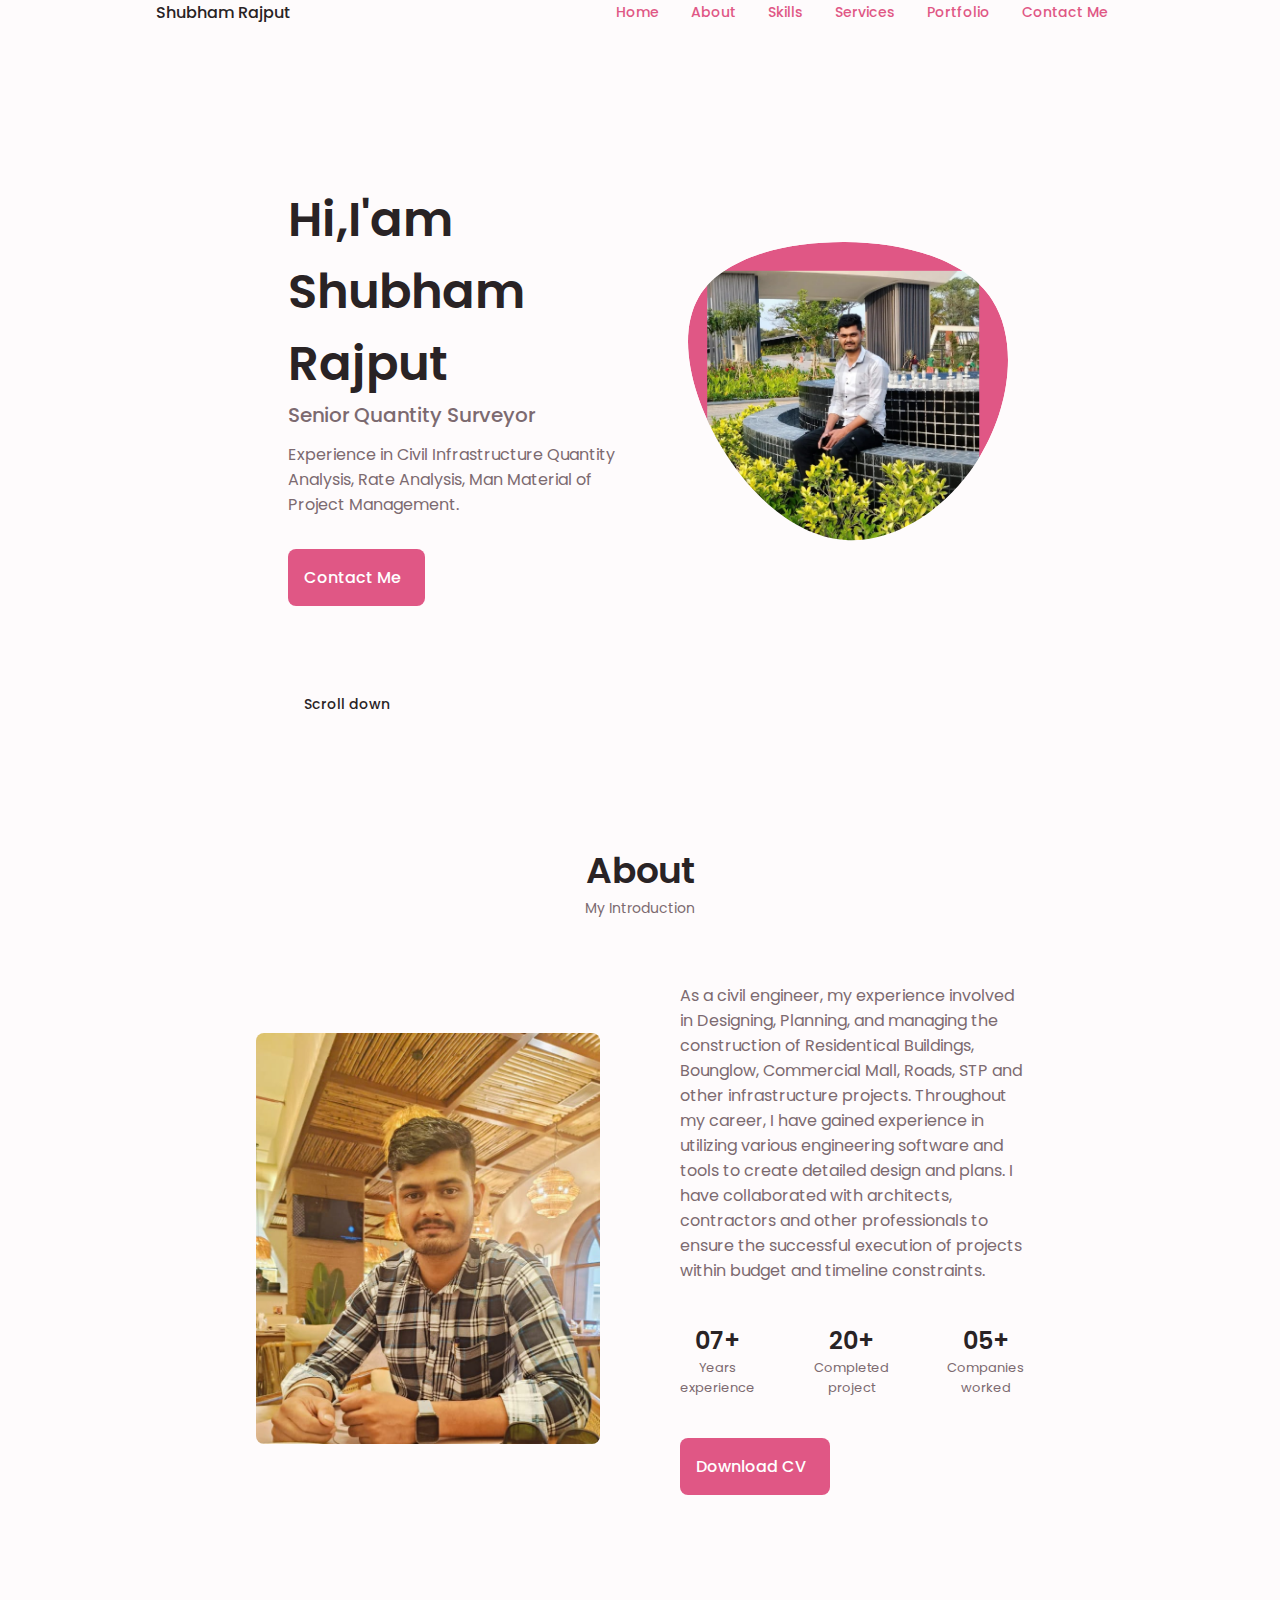
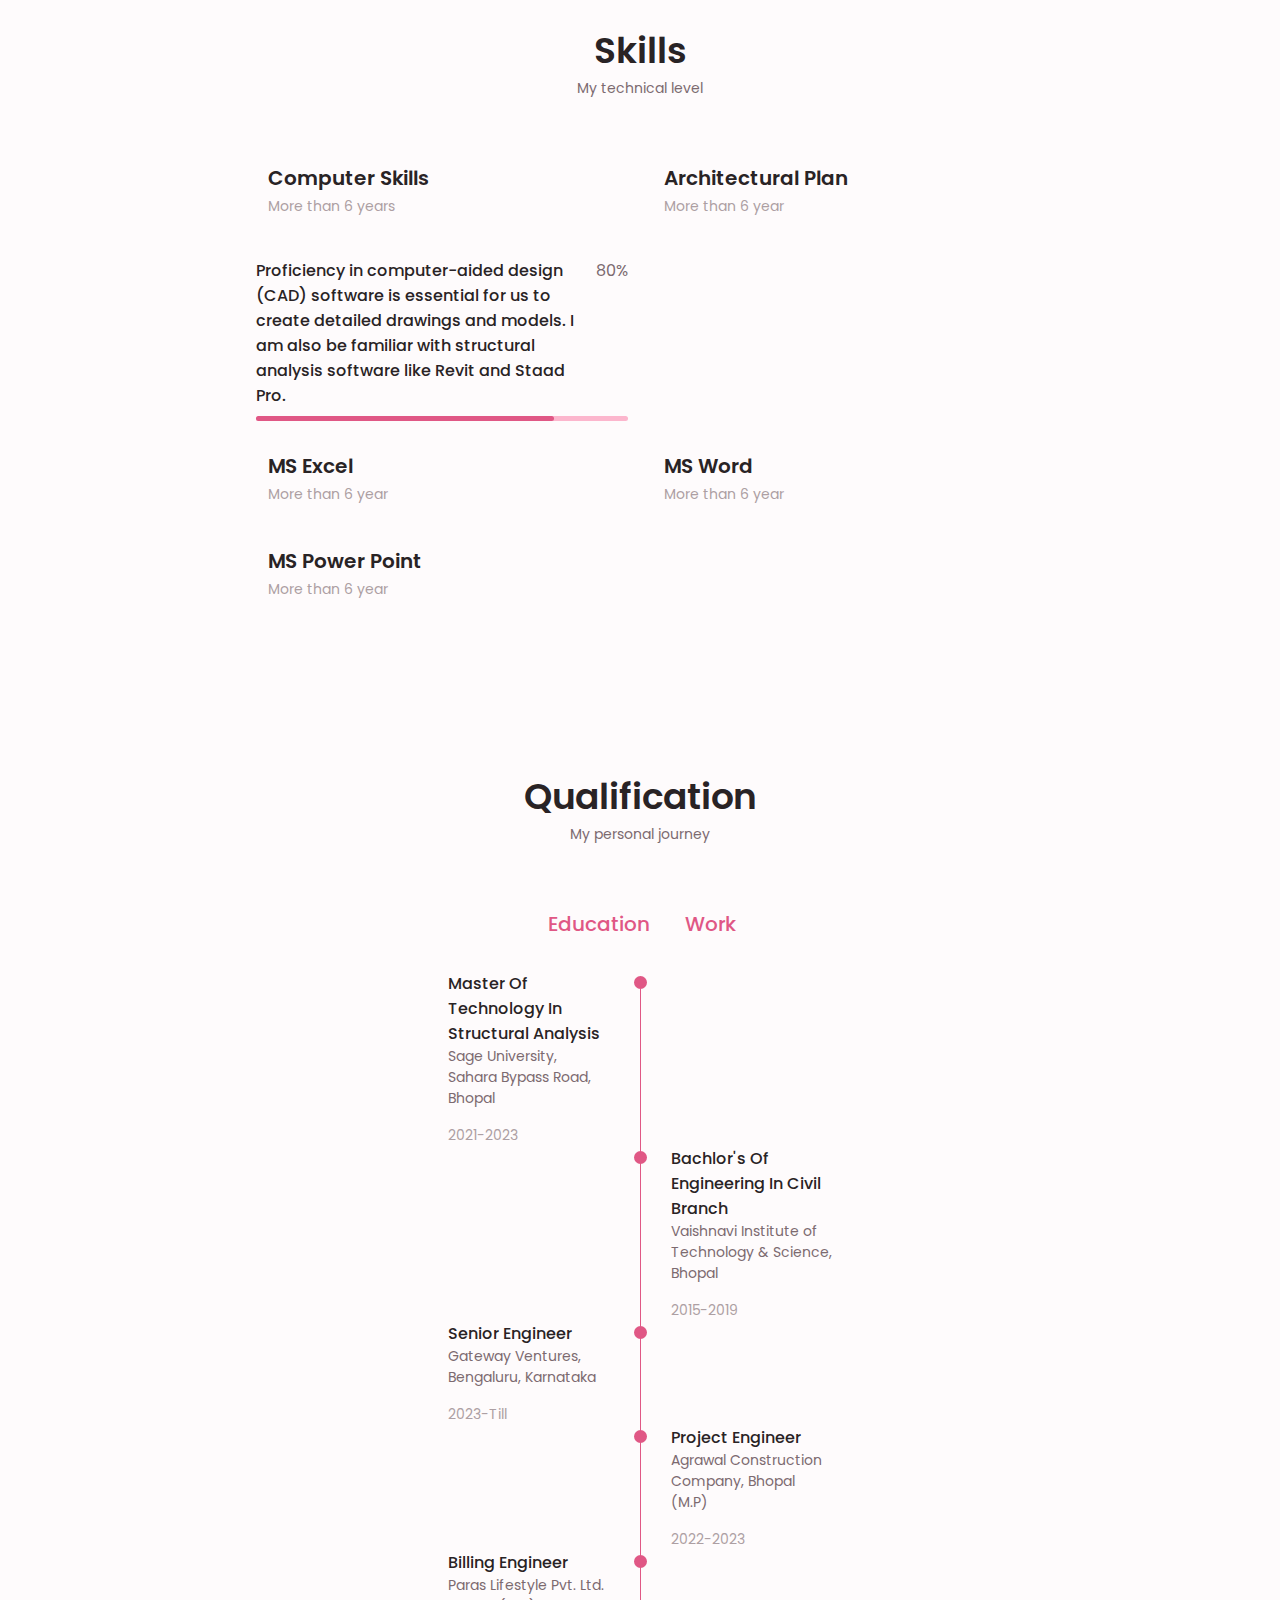
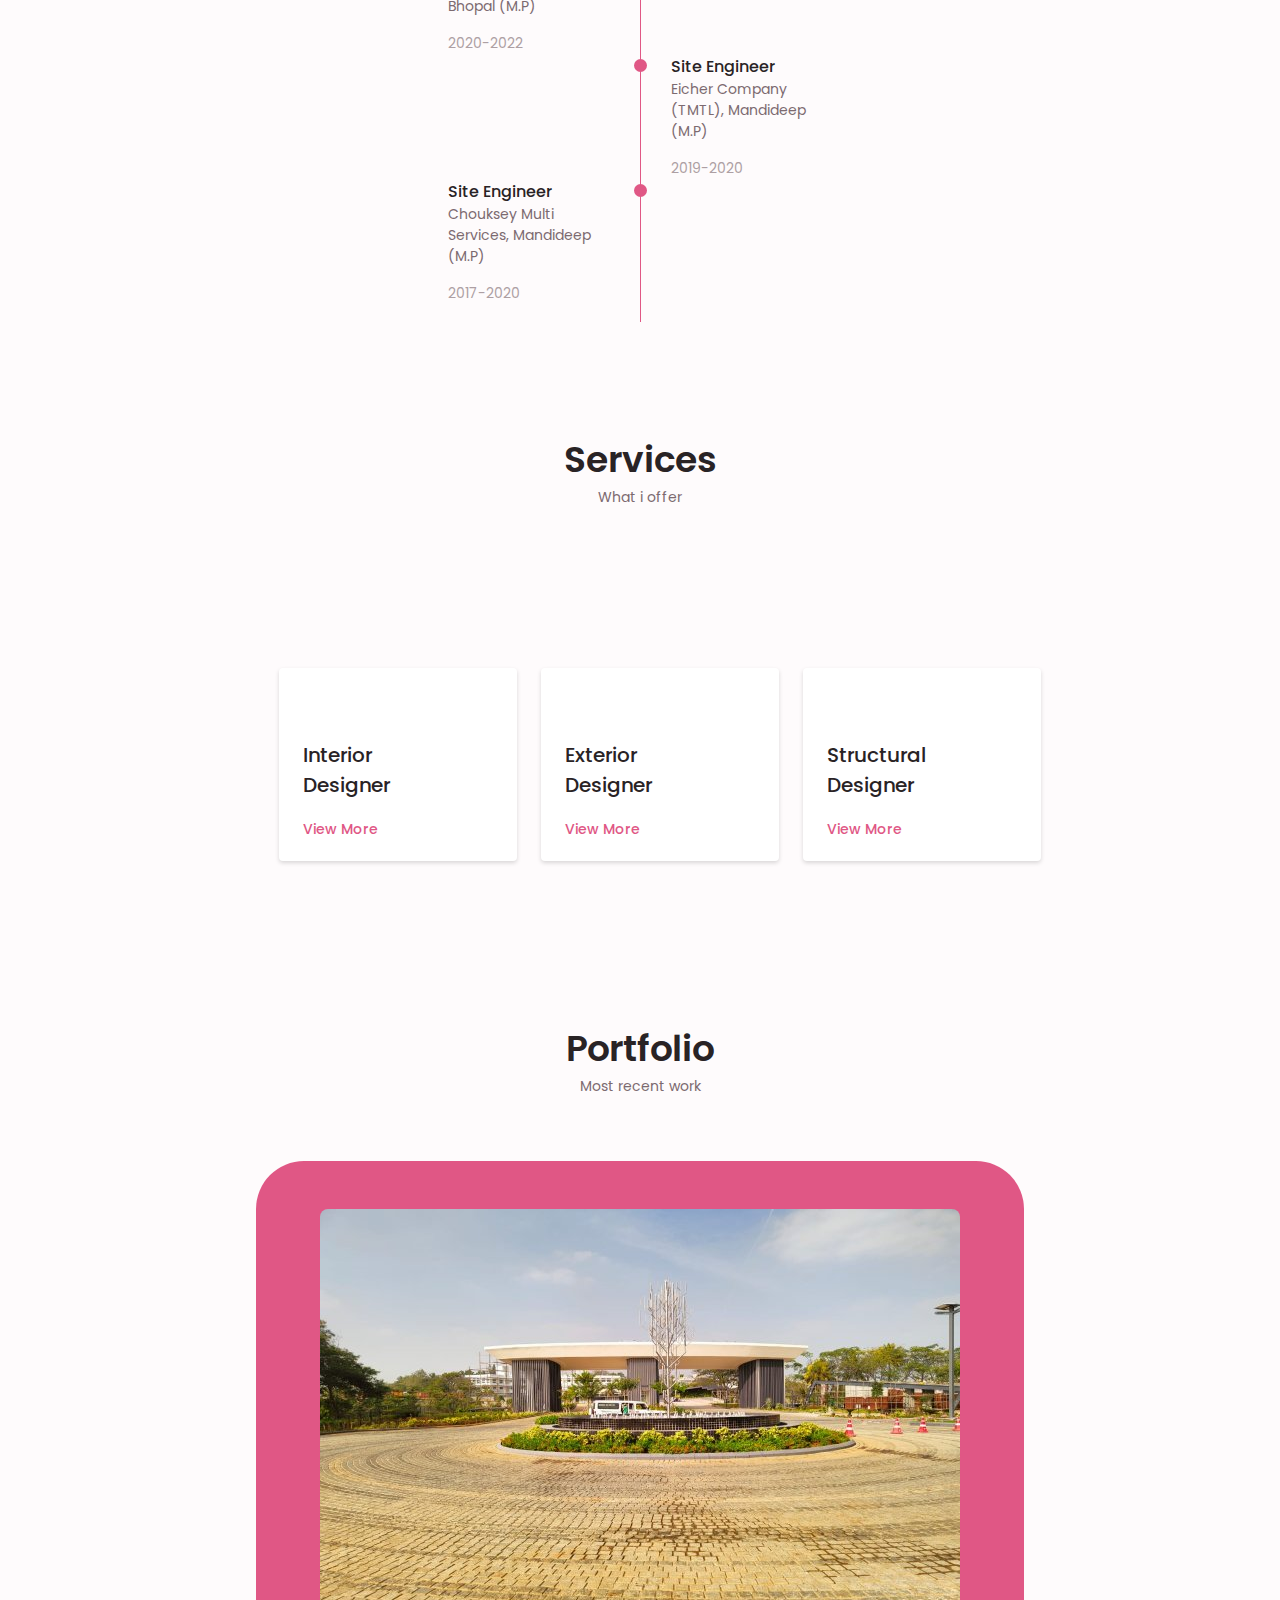
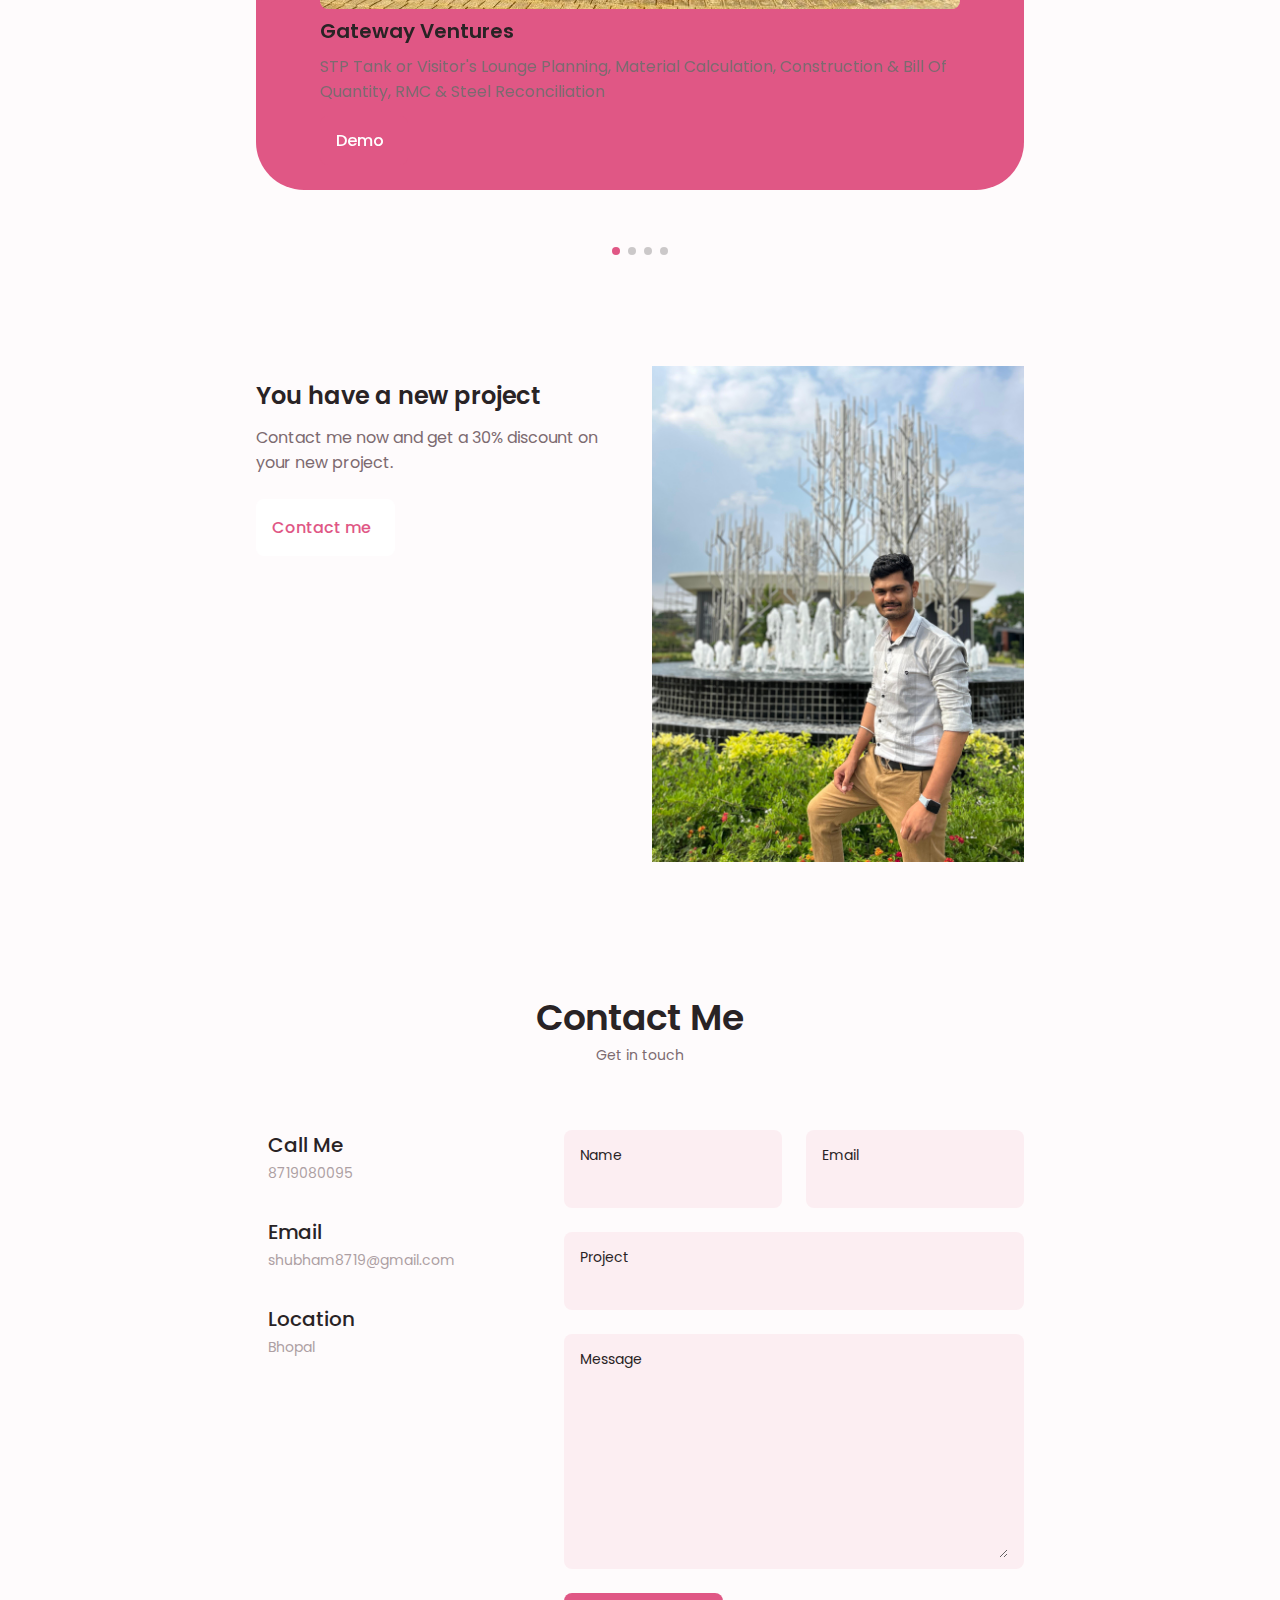
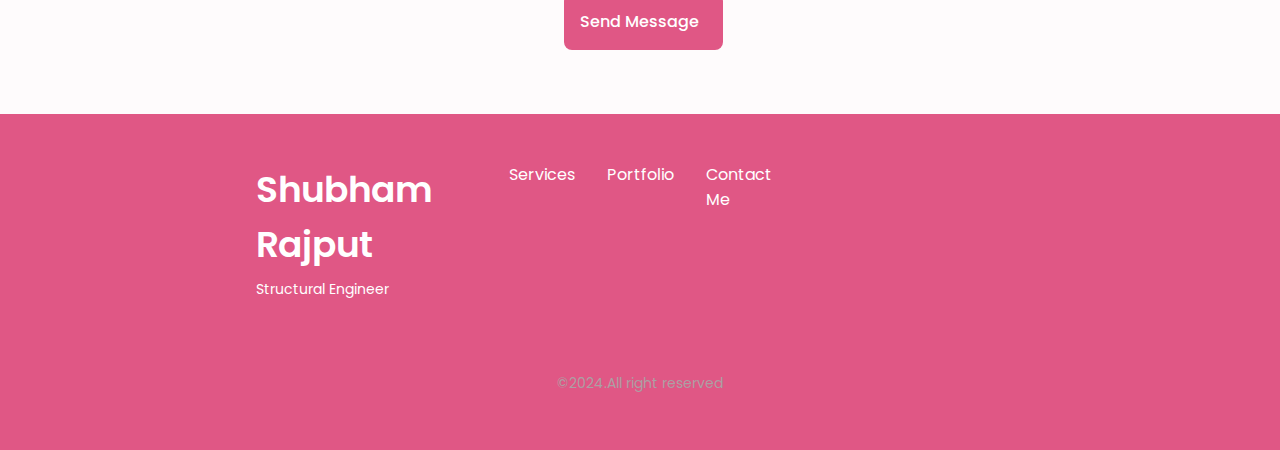
<file: index.html>
<!DOCTYPE html>
<html lang="en">

<head>
    <meta charset="UTF-8">
    <meta name="viewport" content="width=device-width, initial-scale=1.0">

    <!--==================== UNICONS ====================-->
    <link rel="stylesheet" href="https://unicons.iconscout.com/release/v3.0.6/css/line.css">

    <!--==================== SWIPER CSS ====================-->
    <link rel="stylesheet" href="swiper-bundle.min.css">

    <!--==================== CSS ====================-->
    <link rel="stylesheet" href="styles.css">

    <title>Portfolio Website</title>
</head>

<body>
    <!--==================== HEADER ====================-->
    <header class="header" id="header">

        <nav class="nav container">
            <a href="#" class="nav__logo">Shubham Rajput</a>
            <div class="nav__menu" id="nav-menu">
                <ul class="nav__list grid">

                    <li class="nav__item">
                        <a href="#home" class="nav__link active-link">
                            <i class="uil uil-estate"></i> Home

                        </a>
                    </li>

                    <li class="nav__item">
                        <a href="#about" class="nav__link active-link">
                            <i class="uil uil-user"></i> About

                        </a>
                    </li>

                    <li class="nav__item">
                        <a href="#skills" class="nav__link active-link">
                            <i class="uil uil-file-alt"></i> Skills

                        </a>
                    </li>

                    <li class="nav__item">
                        <a href="#services" class="nav__link active-link">
                            <i class="uil uil-briefcase-alt"></i> Services

                        </a>
                    </li>

                    <li class="nav__item">
                        <a href="#portfolio" class="nav__link active-link">
                            <i class="uil uil-scenery"></i> Portfolio

                        </a>
                    </li>

                    <li class="nav__item">
                        <a href="#contact" class="nav__link active-link">
                            <i class="uil uil-message"></i> Contact Me

                        </a>
                    </li>

                </ul>

                <i class="uil uil-times nav__close" id="nav-close"></i>
            </div>

            <div class="nav__btns">
                <i class="uil uil-moon change-theme" id="theme-button"></i>
                <div class="nav__toggle" id="nav-toggle">
                    <i class="uil uil-apps"></i>
                </div>

                <!-- <div> -->

            </div>
        </nav>

    </header>

    <!--==================== MAIN ====================-->
    <main class="main">
        <!--==================== HOME ====================-->
        <section class="home section" id="home">
            <div class="home__container container grid">
                <div class="home__content grid">
                    <div class="home__social">
                        <a href="" target="_blank" class="home__social-icon">
                            <i class="uil uil-linkdin-alt"></i>
                        </a>

                        <a href="" target="_blank" class="home__social-icon">
                            <i class="uil uil-dribbble"></i>
                        </a>

                        <a href="" target="_blank" class="home__social-icon">
                            <i class="uil uil-github-alt"></i>
                        </a>
                    </div>
                    <div class="home__img">
                        <svg class="home__blob" viewBox="0 0 200 187" xmlns="http://www.w3.org/2000/svg"
                            xmlns:xlink="http://www.w3.org/1999/xlink">
                            <mask id="mask0" mask-type="alpha">
                                <path d="M190.312 36.4879C206.582 62.1187 201.309 102.826 182.328 134.186C163.346 165.547 
                                130.807 187.559 100.226 186.353C69.6454 185.297 41.0228 161.023 21.7403 129.362C2.45775 
                                97.8511 -7.48481 59.1033 6.67581 34.5279C20.9871 10.1032 59.7028 -0.149132 97.9666 
                                0.00163737C136.23 0.303176 174.193 10.857 190.312 36.4879Z" />
                            </mask>
                            <g mask="url(#mask0)">
                                <path d="M190.312 36.4879C206.582 62.1187 201.309 102.826 182.328 134.186C163.346 
                                165.547 130.807 187.559 100.226 186.353C69.6454 185.297 41.0228 161.023 21.7403 
                                129.362C2.45775 97.8511 -7.48481 59.1033 6.67581 34.5279C20.9871 10.1032 59.7028 
                                -0.149132 97.9666 0.00163737C136.23 0.303176 174.193 10.857 190.312 36.4879Z" />
                                <image class="home__blob-img" x="12" y="18" xlink:href="1top.jpg" />
                            </g>
                        </svg>
                    </div>
                    <div class="home__data">
                        <h1 class="home__title">Hi,I'am Shubham Rajput</h1>
                        <h3 class="home__subtitle">Senior Quantity Surveyor</h3>
                        <p class="home__description">Experience in Civil Infrastructure Quantity Analysis, Rate Analysis, Man Material of Project Management.</p>
                        <a href="#contact" class="button button--flex">
                            Contact Me <i class="uil uil-message button__icon"></i>
                        </a>

                    </div>

                </div>

                <div class="home__scroll">
                    <a href="#about" class="home__scroll-button button--flex">
                        <i class="uil uil-mouse-alt home__scroll-mouse"></i>
                        <span class="home__scroll-name"> Scroll down</span>
                        <i class="uil uil-arrow-down home__scroll-arrow"></i>
                    </a>

                </div>

            </div>

        </section>

        <!--==================== ABOUT ====================-->
        <section class="about section" id="about">
            <h2 class="section__title">About</h2>
            <span class="section__subtitle">My Introduction</span>
            <div class="about__container container grid">
                <img src="secPic.jpg" alt="" class="about__img">
                <div class="about__data">
                    <p class="about__description">
                       As a civil engineer, my experience involved in Designing, Planning, and
                       managing the construction of Residentical Buildings, Bounglow,
                       Commercial Mall, Roads, STP and other infrastructure projects.
                       Throughout my career, I have gained experience in utilizing various
                        engineering software and tools to create detailed design and plans. I have
                        collaborated with architects, contractors and other professionals to
                        ensure the successful execution of projects within budget and timeline
                        constraints.
                    </p>
                    <div class="about__info">
                        <div class="">
                            <span class="about__info-title">07+</span>
                            <span class="about__info-name">Years<br>experience</span>
                        </div>

                        <div class="">
                            <span class="about__info-title">20+</span>
                            <span class="about__info-name">Completed<br>project</span>
                        </div>

                        <div class="">
                            <span class="about__info-title">05+</span>
                            <span class="about__info-name">Companies<br>worked</span>
                        </div>
                    </div>

                    <div class="about__buttons">
                        <a download="" href="CV_Shubham_Rajput.pdf" class="button button--flex">Download CV
                            <i class="uil uil-download-alt button__icon"></i></a>
                    </div>

                </div>
            </div>

        </section>

        <!--==================== SKILLS ====================-->
        <section class="skills section" id="skills">
            <h2 class="section__title">Skills</h2>
            <span class="section__subtitle">My technical level</span>
            <div class="skills__container container grid">
                <div>
                    <!--==================== SKILLS 1 ====================-->

                    <div class="skills__content skills__open">
                        <div class="skills__header">
                            <i class="uil uil-brackets-curly skills__icon"></i>
                            <div>
                                <h1 class="skills__title">Computer Skills</h1>
                                <span class="skills__subtitle">More than 6 years</span>
                            </div>
                            <i class="uil uil-angle-down skills__arrow"></i>
                        </div>
                        <div class="skills__data">
                            <div class="skills__titles">
                                <h3 class="skills__name">Proficiency
                                    in computer-aided design
                                    (CAD) software is essential
                                    for us to create detailed
                                    drawings and models. I am
                                    also be familiar with
                                    structural analysis software
                                    like Revit and Staad Pro.</h3>
                                <span class="skills__number">80%</span>
                            </div>
                            <div class="skills__bar">
                                <span class="skills__percentage skills__css"></span>
                            </div>
                        </div>
                    </div>
                </div>

                <div>
                    <!--==================== SKILLS 2 ====================-->

                    <div class="skills__content skills__close">
                        <div class="skills__header">
                            <i class="uil uil-server-network skills__icon"></i>
                            <div>
                                <h1 class="skills__title">Architectural Plan</h1>
                                <span class="skills__subtitle">More than 6 year</span>
                            </div>
                            <i class="uil uil-angle-down skills__arrow"></i>
                        </div>

                        <div class="skills__list grid">
                            <div class="skills__data">
                                <div class="skills__titles">
                                    <h3 class="skills__name">Architectural Plan
                                        (Basement, Ground Floor,
                                        First Floor, Tarrace & Tower)
                                        Structural Plan (Column
                                        Center line layout, Plinth
                                        Beam) Sectional Plan
                                        (Elevation View, Section View,
                                        Door & Window Level) MEP
                                        Plan (Machenical, Electrical,
                                        Plumbing Points) HVAC
                                        (Heat Ventilation Air
                                        Condition)</h3>
                                    <span class="skills__number">80%</span>
                                </div>
                                <div class="skills__bar">
                                    <span class="skills__percentage skills__css"></span>
                                </div>
                            </div>
                        </div>
                    </div>
                </div>


                <div>
                    <!--==================== SKILLS 3 ====================-->

                    <div class="skills__content skills__close">
                        <div class="skills__header">
                            <i class="uil uil-swatchbook skills__icon"></i>
                            <div>
                                <h1 class="skills__title">MS Excel</h1>
                                <span class="skills__subtitle">More than 6 year</span>
                            </div>
                            <i class="uil uil-angle-down skills__arrow"></i>
                        </div>

                        <div class="skills__list grid">
                            <div class="skills__data">
                                <div class="skills__titles">
                                    <h3 class="skills__name">MS Excel Preparing Detailed
                                        Estimation of Building BOQ,
                                        MB, BBS, Reconciliation,
                                        Consumption Sheets & Billing</h3>
                                    <span class="skills__number">80%</span>
                                </div>
                                <div class="skills__bar">
                                    <span class="skills__percentage skills__css"></span>
                                </div>
                            </div>
                        </div>
                    </div>
                </div>



                <div>
                    <!--==================== SKILLS 4 ====================-->

                    <div class="skills__content skills__close">
                        <div class="skills__header">
                            <i class="uil uil-server-alt skills__icon"></i>
                            <div>
                                <h1 class="skills__title">MS Word</h1>
                                <span class="skills__subtitle">More than 6 year</span>
                            </div>
                            <i class="uil uil-angle-down skills__arrow"></i>
                        </div>

                        <div class="skills__list grid">
                            <div class="skills__data">
                                <div class="skills__titles">
                                    <h3 class="skills__name">MS Word Preparing Work
                                        Order in various Civil
                                        Contractor, Resume Making.</h3>
                                    <span class="skills__number">80%</span>
                                </div>
                                <div class="skills__bar">
                                    <span class="skills__percentage skills__css"></span>
                                </div>
                            </div>
                        </div>
                    </div>
                </div>



                <div>
                    <!--==================== SKILLS 5 ====================-->

                    <div class="skills__content skills__close">
                        <div class="skills__header">
                            <i class="uil uil-server-connection skills__icon"></i>
                            <div>
                                <h1 class="skills__title">MS Power Point</h1>
                                <span class="skills__subtitle">More than 6 year</span>
                            </div>
                            <i class="uil uil-angle-down skills__arrow"></i>
                        </div>

                        <div class="skills__list grid">
                            <div class="skills__data">
                                <div class="skills__titles">
                                    <h3 class="skills__name">MS Power Point Civil
                                        infrastructure related
                                        Presentations & Portfolio
                                        Design.</h3>
                                    <span class="skills__number">80%</span>
                                </div>
                                <div class="skills__bar">
                                    <span class="skills__percentage skills__css"></span>
                                </div>
                            </div>
                        </div>
                    </div>
                </div>


            </div>

        </section>

        <!--==================== QUALIFICATION ====================-->
        <section class="qualification section">
            <h2 class="section__title">Qualification</h2>
            <span class="section__subtitle">My personal journey</span>
            <div class="qualification__container container">
                <div class="qualification__tabs">
                    <div class="qualification__button button--flex qualification__active" data-target='#education'>
                        <i class="uil uil-graduation-cap qualification__icon"></i>
                        Education
                    </div>
                    <div class="qualification__button button--flex qualification__active" data-target='#work'>
                        <i class="uil uil-briefcase-alt qualification__icon"></i>
                        Work
                    </div>
                </div>
                <div class="qualification__sections">
                    <!--==================== QUALIFICATION CONTENT 1 ====================-->
                    <div class="qualification__content qualification__active" data-content id="education">
                        <!--==================== QUALIFICATION 1 ====================-->
                        <div class="qualification__data">
                            <div>
                                <h3 class="qualification__title">Master Of Technology In Structural Analysis</h3>
                                <span class="qualification__subtitle">Sage University, Sahara Bypass Road, Bhopal</span>
                                <div class="qualification__calendar">
                                    <i class="uil uil-calendar-alt"></i>
                                    2021-2023
                                </div>
                            </div>
                            <div>
                                <span class="qualification__rounder"></span>
                                <span class="qualification__line"></span>

                            </div>
                        </div>


                        <!--==================== QUALIFICATION 2 ====================-->
                        <div class="qualification__data">
                            <div></div>
                            <div>
                                <span class="qualification__rounder"></span>
                                <span class="qualification__line"></span>

                            </div>
                            <div>
                                <h3 class="qualification__title">Bachlor's Of Engineering In Civil Branch</h3>
                                <span class="qualification__subtitle">Vaishnavi Institute of Technology & Science,
                                    Bhopal</span>
                                <div class="qualification__calendar">
                                    <i class="uil uil-calendar-alt"></i>
                                    2015-2019
                                </div>
                            </div>


                        </div>


                    </div>


                    <!--==================== QUALIFICATION CONTENT 2 ====================-->
                    <div class="qualification__content qualification__active" data-content id="work">
                        <!--==================== QUALIFICATION 1 ====================-->
                        <div class="qualification__data">
                            <div>
                                <h3 class="qualification__title">Senior Engineer</h3>
                                <span class="qualification__subtitle">Gateway Ventures, Bengaluru, Karnataka</span>

                                <div class="qualification__calendar">
                                    <i class="uil uil-calendar-alt"></i>
                                    2023-Till
                                </div>
                            </div>
                            <div>
                                <span class="qualification__rounder"></span>
                                <span class="qualification__line"></span>

                            </div>
                        </div>



                        <!--==================== QUALIFICATION 2 ====================-->
                        <div class="qualification__data">
                            <div></div>
                            <div>
                                <span class="qualification__rounder"></span>
                                <span class="qualification__line"></span>

                            </div>
                            <div>
                                <h3 class="qualification__title">Project Engineer</h3>
                                <span class="qualification__subtitle">Agrawal Construction Company, Bhopal (M.P)</span>
                                <div class="qualification__calendar">
                                    <i class="uil uil-calendar-alt"></i>
                                    2022-2023
                                </div>
                            </div>
                        </div>


                        <!--==================== QUALIFICATION 3 ====================-->
                        <div class="qualification__data">
                            <div>
                                <h3 class="qualification__title">Billing Engineer</h3>
                                <span class="qualification__subtitle">Paras Lifestyle Pvt. Ltd. Bhopal (M.P)</span>

                                <div class="qualification__calendar">
                                    <i class="uil uil-calendar-alt"></i>
                                    2020-2022
                                </div>
                            </div>
                            <div>
                                <span class="qualification__rounder"></span>
                                <span class="qualification__line"></span>

                            </div>
                        </div>

                        <!--==================== QUALIFICATION 4 ====================-->
                        <div class="qualification__data">
                            <div></div>
                            <div>
                                <span class="qualification__rounder"></span>
                                <span class="qualification__line"></span>

                            </div>
                            <div>
                                <h3 class="qualification__title">Site Engineer</h3>
                                <span class="qualification__subtitle">Eicher Company (TMTL), Mandideep (M.P)</span>
                                <div class="qualification__calendar">
                                    <i class="uil uil-calendar-alt"></i>
                                    2019-2020
                                </div>
                            </div>
                        </div>


                        <!--==================== QUALIFICATION 5 ====================-->
                        <div class="qualification__data">
                            <div>
                                <h3 class="qualification__title">Site Engineer</h3>
                                <span class="qualification__subtitle">Chouksey Multi Services, Mandideep (M.P)</span>

                                <div class="qualification__calendar">
                                    <i class="uil uil-calendar-alt"></i>
                                    2017-2020
                                </div>
                            </div>
                            <div>
                                <span class="qualification__rounder"></span>
                                <span class="qualification__line"></span>

                            </div>
                        </div>


                    </div>

                </div>
            </div>

        </section>

        <!--==================== SERVICES ====================-->
        <section class="services section" id="services">
            <h2 class="section__title">Services</h2>
            <span class="section__subtitle">What i offer</span>
            <div class="services__container container grid">
                <!--==================== SERVICES 1 ====================-->
                <div class="services__content">
                    <div>
                        <i class="uil uil-web-grid services__icon"></i>
                        <h3 class="services__title">Interior <br> Designer</h3>
                    </div>
                    <span class="button button--flex button--small button--link services__button">View More
                        <i class="uil uil-arrow-right button__icon"></i>
                    </span>
                    <div class="services__modal">
                        <div class="services__modal-content">
                            <h3 class="services__modal-title">Interior Designer</h3>
                            <i class="uil uil-times services__modal-close"></i>
                            <ul class="services__modal-services grid">
                                <li class="services__modal-service">
                                    <i class="uil uil-check-circle services__modal-icon"></i>
                                    <p>Transform spaces with tailored designs reflecting clients' personalities and
                                        lifestyles.</p>
                                </li>
                                <li class="services__modal-service">
                                    <i class="uil uil-check-circle services__modal-icon"></i>
                                    <p>Expertly balancing functionality and style to optimize spatial flow and enhance
                                        overall comfort in residential and commercial settings.</p>
                                </li>
                                <li class="services__modal-service">
                                    <i class="uil uil-check-circle services__modal-icon"></i>
                                    <p>Offer a comprehensive range of design services, from conceptualization to project
                                        completion.</p>
                                </li>
                                <li class="services__modal-service">
                                    <i class="uil uil-check-circle services__modal-icon"></i>
                                    <p>Utilize a keen eye for detail to curate a cohesive and stylish atmosphere that
                                        reflects the client's vision.</p>
                                </li>
                                <li class="services__modal-service">
                                    <i class="uil uil-check-circle services__modal-icon"></i>
                                    <p>Provide expert guidance on color schemes, furniture selection, and spatial
                                        arrangement to optimize visual and functional aspects of interior spaces. </p>
                                </li>

                            </ul>

                        </div>

                    </div>

                </div>

                <!--==================== SERVICES 2 ====================-->
                <div class="services__content">
                    <div>
                        <i class="uil uil-arrow services__icon"></i>
                        <h3 class="services__title">Exterior <br> Designer</h3>
                    </div>
                    <span class="button button--flex button--small button--link services__button">View More
                        <i class="uil uil-arrow-right button__icon"></i>
                    </span>
                    <div class="services__modal">
                        <div class="services__modal-content">
                            <h3 class="services__modal-title">Exterior Designer</h3>
                            <i class="uil uil-times services__modal-close"></i>
                            <ul class="services__modal-services grid">
                                <li class="services__modal-service">
                                    <i class="uil uil-check-circle services__modal-icon"></i>
                                    <p>Elevate your curb appeal with personalized exterior design solutions tailored to
                                        your aesthetic preferences.</p>
                                </li>
                                <li class="services__modal-service">
                                    <i class="uil uil-check-circle services__modal-icon"></i>
                                    <p>Transform your outdoor spaces with expert guidance on landscaping, lighting, and
                                        architectural detailing.</p>
                                </li>
                                <li class="services__modal-service">
                                    <i class="uil uil-check-circle services__modal-icon"></i>
                                    <p>Create a lasting first impression with custom color palettes and material
                                        selections for your home's façade.</p>
                                </li>
                                <li class="services__modal-service">
                                    <i class="uil uil-check-circle services__modal-icon"></i>
                                    <p>Maximize functionality and aesthetics with innovative outdoor furniture and decor
                                        recommendations..</p>
                                </li>
                                <li class="services__modal-service">
                                    <i class="uil uil-check-circle services__modal-icon"></i>
                                    <p>Enhance property value through strategic design interventions that harmonize with
                                        the surrounding environment.
                                    </p>
                                </li>

                            </ul>

                        </div>

                    </div>

                </div>

                <!--==================== SERVICES 3 ====================-->
                <div class="services__content">
                    <div>
                        <i class="uil uil-pen services__icon"></i>
                        <h3 class="services__title">Structural <br> Designer</h3>
                    </div>
                    <span class="button button--flex button--small button--link services__button">View More
                        <i class="uil uil-arrow-right button__icon"></i>
                    </span>
                    <div class="services__modal">
                        <div class="services__modal-content">
                            <h3 class="services__modal-title">Structural Designer</h3>
                            <i class="uil uil-times services__modal-close"></i>
                            <ul class="services__modal-services grid">
                                <li class="services__modal-service">
                                    <i class="uil uil-check-circle services__modal-icon"></i>
                                    <p>Develop and analyze structural design concepts to ensure optimal load
                                        distribution, stability, and safety of buildings and infrastructure.</p>
                                </li>
                                <li class="services__modal-service">
                                    <i class="uil uil-check-circle services__modal-icon"></i>
                                    <p>Utilize advanced Computer-Aided Design (CAD) tools to create detailed structural
                                        drawings and models, facilitating accurate representation and communication of
                                        design intent.</p>
                                </li>
                                <li class="services__modal-service">
                                    <i class="uil uil-check-circle services__modal-icon"></i>
                                    <p>Determine appropriate materials for construction based on structural
                                        requirements, durability, and cost-effectiveness, ensuring compatibility with
                                        design specifications.</p>
                                </li>
                                <li class="services__modal-service">
                                    <i class="uil uil-check-circle services__modal-icon"></i>
                                    <p>Work closely with architects, civil engineers, and other professionals to
                                        integrate structural designs seamlessly into overall project plans, fostering
                                        effective collaboration and successful project outcomes.
                                    </p>
                                </li>

                            </ul>

                        </div>

                    </div>

                </div>

            </div>

        </section>

        <!--==================== PORTFOLIO ====================-->
        <section class="portfolio section" id="portfolio">
            <h2 class="section__title">Portfolio</h2>
            <span class="section__subtitle">Most recent work</span>
            <div class="portfolio__container container swiper-container">
                <div class="swiper-wrapper">
                    <!--==================== PORTFOLIO 1 ====================-->
                    <div class="portfolio__content swiper-slide">
                        <img src="s-1.jpg" alt="" class="portfolio__img">
                        <div class="portfolio__data">
                            <h3 class="portfolio__title">Gateway Ventures</h3>
                             <p class="portfolio__description"> STP Tank or Visitor's Lounge Planning, Material Calculation, Construction & Bill Of Quantity, RMC & Steel Reconciliation</p>
                              <a href="https://shubham-rajput15.github.io/portfolio/sattva.html" class="button button--flex button--small portfolio__button">
                                Demo
                                <i class="uil uil-arrow-right button__icon"></i>
                            </a>

                        </div>

                    </div>

                    <!--==================== PORTFOLIO 2 ====================-->
                    <div class="portfolio__content swiper-slide">
                        <img src="MS.jpg" alt="" class="portfolio__img">
                        <div class="portfolio__data">
                            <h3 class="portfolio__title">The Sage Group</h3>
                             <p class="portfolio__description">1320, 1100, 810 Sqft Bungalow Structure and Finising work G+6th Floor Commercial Shopping Mall Structure work G+4 Floor EWS & LIG Complex Structure work</p>
                            <a href="https://shubham-rajput15.github.io/portfolio/stone.html" class="button button--flex button--small portfolio__button">
                                Demo
                                <i class="uil uil-arrow-right button__icon"></i>
                            </a>

                        </div>

                    </div>

                    <!--==================== PORTFOLIO 3 ====================-->
                    <div class="portfolio__content swiper-slide">
                        <img src="p-1.jpg" alt="" class="portfolio__img">
                        <div class="portfolio__data">
                            <h3 class="portfolio__title">Paras Lifestyle</h3>
                            <p class="portfolio__description">G+16th Floor Residential Apartment Finising work G+8th floor Club House Structure and Finising work STP (Raw sewage treatment and disinfected water discharge into a flushing) </p>
                            <a href="https://shubham-rajput15.github.io/portfolio/paras.html" class="button button--flex button--small portfolio__button">
                                Demo
                                <i class="uil uil-arrow-right button__icon"></i>
                            </a>

                        </div>

                    </div>

                    <!--==================== PORTFOLIO 4 ====================-->
                    <div class="portfolio__content swiper-slide">
                        <img src="eicher-news.jpeg" alt="" class="portfolio__img">
                        <div class="portfolio__data">
                            <h3 class="portfolio__title">Eicher Tractors</h3>
                             <p class="portfolio__description">Eicher Company Dome Foundation, PHED Project Lab, Store Keeper Tractor Tyre storage, Post & Pri Painting Shop Installation with Taikisha (Japanese Company) A-Shed of Types yard Dome Foundation Planning & Plant Installation</p>
                            <a href="https://shubham-rajput15.github.io/portfolio/eicher.html" class="button button--flex button--small portfolio__button">
                                Demo
                                <i class="uil uil-arrow-right button__icon"></i>
                            </a>

                        </div>

                    </div>

                </div>
                
                <!--==================== Add Arrows ====================-->

                <div class="swiper-button-next">
                    <i class="uil uil-angle-right-b swiper-portfolio-icon"></i>
                </div>
                <div class="swiper-button-prev">
                    <i class="uil uil-angle-left-b swiper-portfolio-icon"></i>
                </div>
                <!--==================== Add Pagination ====================-->
                <div class="swiper-pagination"></div>


            </div>

        </section>

        <!--==================== PROJECT IN MIND ====================-->
        <section class="project section">
            <div class="project__bg">
                <div class="project__container container grid">
                    <div class="project__data">
                        <h2 class="project__title">You have a new project</h2>
                        <p class="project__description">Contact me now and get a 30% discount on your new project.</p>
                        <a href="#contact" class="button button--flex button--white">
                            Contact me
                            <i class="uil uil-message project__icon button__icon"></i>
                        </a>

                    </div>
                    <img src="3pic.jpg" alt="" class="project__img">

                </div>

            </div>

        </section>

        <!--==================== TESTIMONIAL ====================-->
<!--         <section class="testimonial section">
            <h2 class="section__title">Testimonial</h2>
            <span class="section__subtitle">My client saying</span>
            <div class="testimonial__container container swiper-container">
                <div class="swiper-wrapper"> -->
                    <!--==================== TESTIMONIAL 1 ====================-->
<!--                     <div class="testimonial__content swiper-slide">
                        <div class="testimonial__data">
                            <div class="testimonial__header">
                                <img src="testimonial1.jpg" alt="" class="testimonial__img">
                                <div>
                                    <h3 class="testimonial__name">Sara Smith</h3>
                                    <span class="testimonial__client">
                                        Client
                                    </span>
                                </div>
                            </div>
 -->

<!--                             <div>
                                <i class="uil uil-star testimonial__icon-start"></i>
                                <i class="uil uil-star testimonial__icon-start"></i>
                                <i class="uil uil-star testimonial__icon-start"></i>
                                <i class="uil uil-star testimonial__icon-start"></i>
                                <i class="uil uil-star testimonial__icon-start"></i>
                            </div>
                        </div>
                        <p class="testimonial__description">I get a good impression, I carry out my project with all the
                            possible quality and attention and support 24 hours a day.
                        </p>
                    </div> -->

                    <!--==================== TESTIMONIAL 2 ====================-->
<!--                     <div class="testimonial__content swiper-slide">
                        <div class="testimonial__data">
                            <div class="testimonial__header">
                                <img src="testimonial2.jpg" alt="" class="testimonial__img">
                                <div>
                                    <h3 class="testimonial__name">Matte Roboson</h3>
                                    <span class="testimonial__client">
                                        Client
                                    </span>
                                </div>
                            </div> -->


<!--                             <div>
                                <i class="uil uil-star testimonial__icon-start"></i>
                                <i class="uil uil-star testimonial__icon-start"></i>
                                <i class="uil uil-star testimonial__icon-start"></i>
                                <i class="uil uil-star testimonial__icon-start"></i>
                                <i class="uil uil-star testimonial__icon-start"></i>
                            </div>
                        </div>
                        <p class="testimonial__description">I get a good impression, I carry out my project with all the
                            possible quality and attention and support 24 hours a day.
                        </p>
                    </div> -->


                    <!--==================== TESTIMONIAL 3 ====================-->
<!--                     <div class="testimonial__content swiper-slide">
                        <div class="testimonial__data">
                            <div class="testimonial__header">
                                <img src="testimonial3.jpg" alt="" class="testimonial__img">
                                <div>
                                    <h3 class="testimonial__name">Raul Harris</h3>
                                    <span class="testimonial__client">
                                        Client
                                    </span>
                                </div>
                            </div>
 -->

<!--                             <div>
                                <i class="uil uil-star testimonial__icon-start"></i>
                                <i class="uil uil-star testimonial__icon-start"></i>
                                <i class="uil uil-star testimonial__icon-start"></i>
                                <i class="uil uil-star testimonial__icon-start"></i>
                                <i class="uil uil-star testimonial__icon-start"></i>
                            </div>
                        </div>
                        <p class="testimonial__description">I get a good impression, I carry out my project with all the
                            possible quality and attention and support 24 hours a day.
                        </p>
                    </div>

                </div> -->
                <!--==================== Add Pagination ====================-->
<!--                 <div class="swiper-pagination swiper-pagination-testimonial "></div>

            </div>

        </section>
 -->
        <!--==================== CONTACT ME ====================-->
        <section class="contact section" id="contact">
            <h2 class="section__title">Contact Me</h2>
            <span class="section__subtitle">Get in touch</span>
            <div class="contact__container container grid">
                <div>
                    <div class="contact__information">
                        <i class="uil uil-phone contact__icon"></i>
                        <div>
                            <h3 class="contact__title">Call Me</h3>
                            <span class="contact__subtitle">8719080095</span>
                        </div>

                    </div>

                    <div class="contact__information">
                        <i class="uil uil-envelope contact__icon"></i>
                        <div>
                            <h3 class="contact__title">Email</h3>
                            <span class="contact__subtitle">shubham8719@gmail.com</span>
                        </div>

                    </div>


                    <div class="contact__information">
                        <i class="uil uil-map-marker contact__icon"></i>
                        <div>
                            <h3 class="contact__title">Location</h3>
                            <span class="contact__subtitle">Bhopal</span>
                        </div>

                    </div>

                </div>
                <form action="" class="contact__form grid">
                    <div class="contact__inputs grid">
                        <div class="contact__content">
                            <label for="" class="contact__label">Name</label>
                            <input type="text" class="contact__input">
                        </div>
                        <div class="contact__content">
                            <label for="" class="contact__label">Email</label>
                            <input type="email" class="contact__input">
                        </div>
                    </div>

                    <div class="contact__content">
                        <label for="" class="contact__label">Project</label>
                        <input type="text" class="contact__input">
                    </div>
                    <div class="contact__content">
                        <label for="" class="contact__label">Message</label>
                        <textarea name="" id="" cols="0" rows="7" class="contact__input"></textarea>
                    </div>
                    <div>
                        <a href="#" class="button button--flex">
                            Send Message
                            <i class="uil uil-message button__icon"></i>
                        </a>
                    </div>


                </form>
            </div>

        </section>
    </main>

    <!--==================== FOOTER ====================-->
    <footer class="footer">
        <div class="footer__bg">
            <div class="footer__container container grid">
                <div>
                    <h1 class="footer__title">Shubham Rajput</h1>
                    <span class="footer__subtitle">Structural Engineer</span>
                </div>
                <ul class="footer__links">
                    <li>
                        <a href="#services" class="footer__link">Services</a>

                    </li>
                    <li>
                        <a href="#portfolio" class="footer__link">Portfolio</a>

                    </li>
                    <li>
                        <a href="#contact" class="footer__link">Contact Me</a>

                    </li>
                </ul>
                <div class="footer__socials">
                    <a href="https://www.facebook.com/Shubhamrajput87?mibextid=2JQ9oc" target="_blank" class="footer__social">
                        <i class="uil uil-facebook-f"></i>
                    </a>
                    <a href="https://www.instagram.com/_shubham_mr_rajput__?igsh=MWs2YmY4dnk5bTdsMw==" target="_blank" class="footer__social">
                        <i class="uil uil-instagram"></i>
                    </a>
                    <a href="https://linkedin.com/in/shubham-rajput-189816223/" target="_blank" class="footer__social">
                        <i class="uil uil-linkedin-alt"></i>
                    </a>

                </div>

            </div>
            <p class="footer__copy">&#169;2024.All right reserved</p>

        </div>

    </footer>

    <!--==================== SCROLL TOP ====================-->
    <a href="" class="scrollup" id="scroll-up">
        <i class="uil uil-arrow-up scrollup__icon"></i>
    </a>

    <!--==================== SWIPER JS ====================-->
    <script src="swiper-bundle.min.js"></script>

    <!--==================== MAIN JS ====================-->
    <script src="main.js"></script>
</body>

</html>
</file>
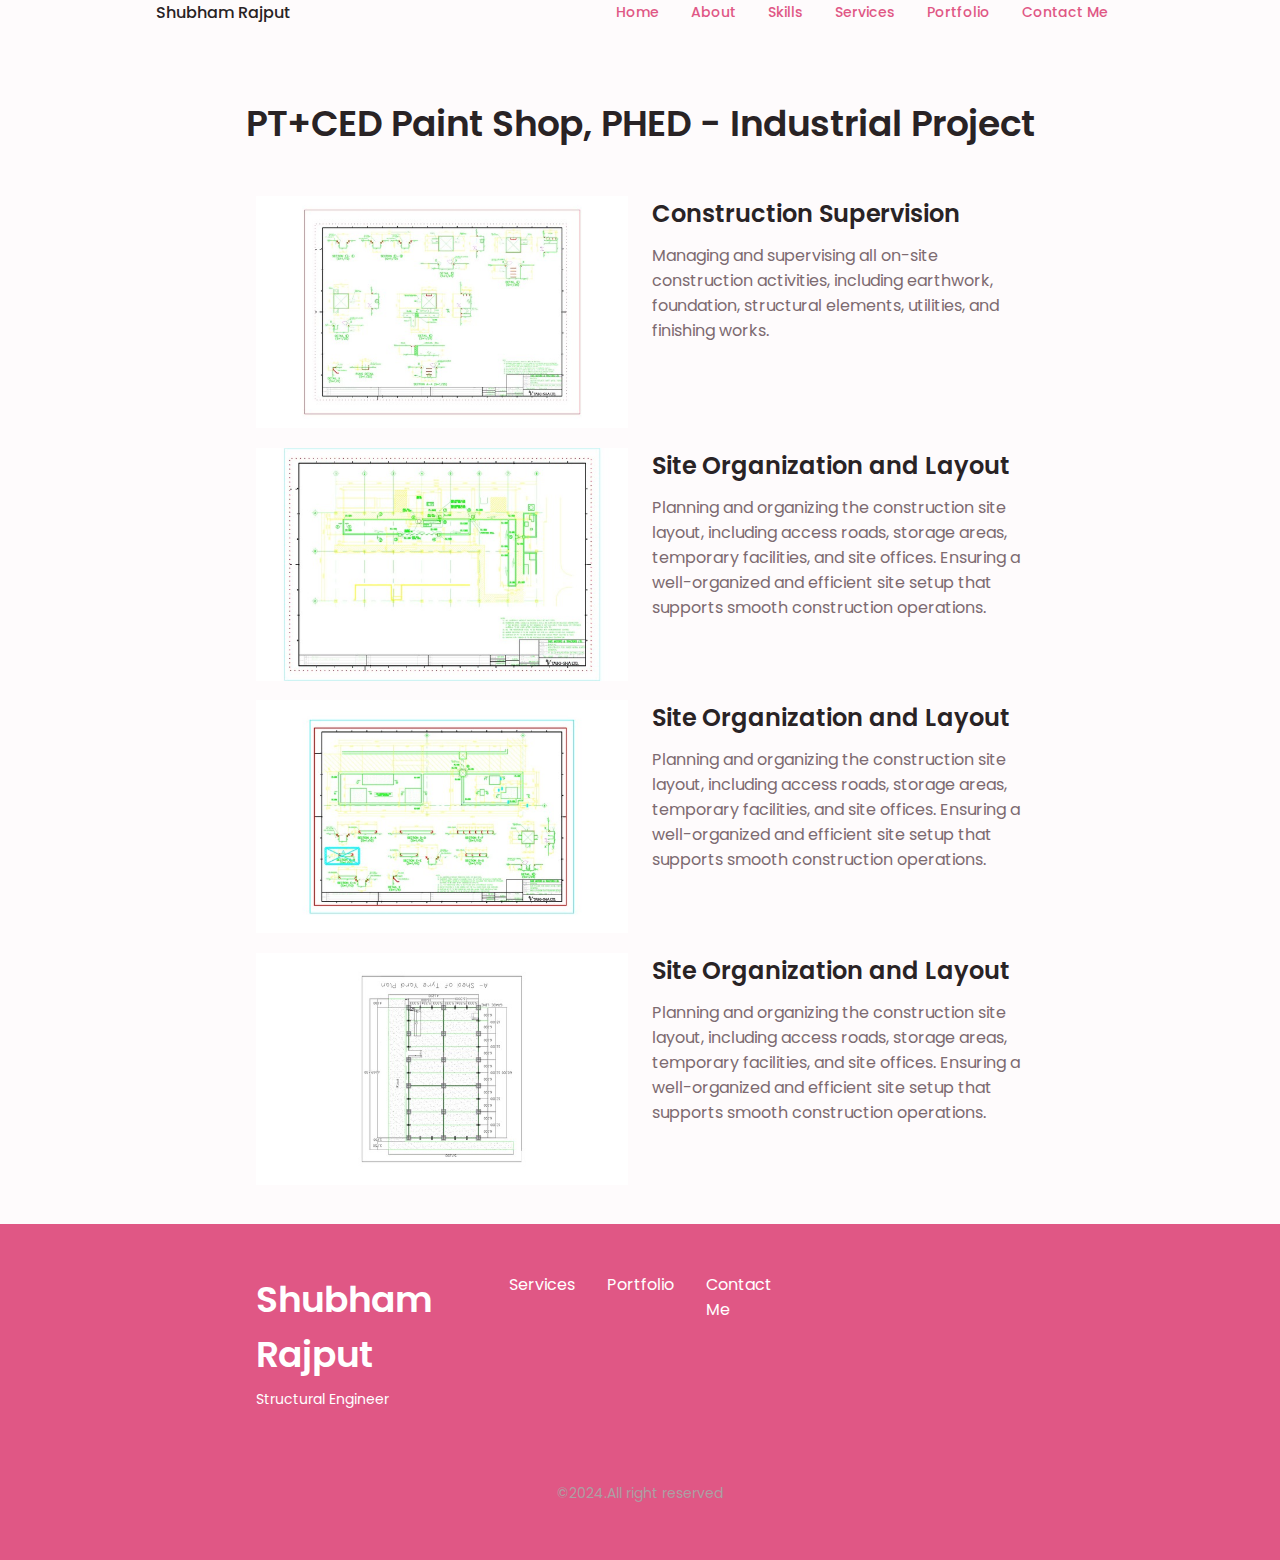
<file: eicher.html>
<!DOCTYPE html>
<html lang="en">

<head>
    <meta charset="UTF-8">
    <meta name="viewport" content="width=device-width, initial-scale=1.0">

    <!--==================== UNICONS ====================-->
    <link rel="stylesheet" href="https://unicons.iconscout.com/release/v3.0.6/css/line.css">

    <!--==================== SWIPER CSS ====================-->
    <link rel="stylesheet" href="swiper-bundle.min.css">

    <!--==================== CSS ====================-->
    <link rel="stylesheet" href="styles.css">

    <title>Eicher</title>
</head>

<body>
    <!--==================== HEADER ====================-->
    <header class="header" id="header">

        <nav class="nav container">
            <a href="#" class="nav__logo">Shubham Rajput</a>
            <div class="nav__menu" id="nav-menu">
                <ul class="nav__list grid">

                    <li class="nav__item">
                        <a href="https://shubham-rajput15.github.io/portfolio/#home" class="nav__link active-link">
                            <i class="uil uil-estate"></i> Home

                        </a>
                    </li>

                    <li class="nav__item">
                        <a href="https://shubham-rajput15.github.io/portfolio/#about" class="nav__link active-link">
                            <i class="uil uil-user"></i> About

                        </a>
                    </li>

                    <li class="nav__item">
                        <a href="https://shubham-rajput15.github.io/portfolio/#skills" class="nav__link active-link">
                            <i class="uil uil-file-alt"></i> Skills

                        </a>
                    </li>

                    <li class="nav__item">
                        <a href="https://shubham-rajput15.github.io/portfolio/#services" class="nav__link active-link">
                            <i class="uil uil-briefcase-alt"></i> Services

                        </a>
                    </li>

                    <li class="nav__item">
                        <a href="https://shubham-rajput15.github.io/portfolio/#portfolio" class="nav__link active-link">
                            <i class="uil uil-scenery"></i> Portfolio

                        </a>
                    </li>

                    <li class="nav__item">
                        <a href="https://shubham-rajput15.github.io/portfolio/#contact" class="nav__link active-link">
                            <i class="uil uil-message"></i> Contact Me

                        </a>
                    </li>

                </ul>

                <i class="uil uil-times nav__close" id="nav-close"></i>
            </div>

            <div class="nav__btns">
                <i class="uil uil-moon change-theme" id="theme-button"></i>
                <div class="nav__toggle" id="nav-toggle">
                    <i class="uil uil-apps"></i>
                </div>

                <!-- <div> -->

            </div>
        </nav>

    </header>

    <!--==================== MAIN ====================-->
    <main class="main">


        <section class="about section" id="about">
            <h2 class="section__title">PT+CED Paint Shop, PHED - Industrial Project</h2>
            </section>
        <!--==================== Portfolio Additional 1 ====================-->
        <section class="project section ys-section">
                <div class="project__container container grid">
                    <div class="project__data">
                        <img src="eicher1E.jpg" alt="" class="project__img">
                        </div>    
                    <div class="project__data">
                        <h2 class="project__title">Construction Supervision</h2>
                        <p class="project__description">Managing and supervising all on-site
                            construction activities, including earthwork, foundation, structural
                            elements, utilities, and finishing works.</p>
                    </div>
                </div>
        </section>


         <!--====================  Portfolio Additional 2 ====================-->
         <section class="project section ys-section">
            <div class="project__container container grid">
                <div class="project__data">
                    <img src="eicher2E.jpg" alt="" class="project__img">
                    </div>
                <div class="project__data">
                    <h2 class="project__title">Site Organization and Layout</h2>
                    <p class="project__description">Planning and organizing the construction
                        site layout, including access roads, storage areas, temporary facilities, and
                        site offices. Ensuring a well-organized and efficient site setup that
                        supports smooth construction operations.</p>
                </div>
            </div>
    </section>

          <!--====================  Portfolio Additional 3 ====================-->
         <section class="project section ys-section">
            <div class="project__container container grid">
                <div class="project__data">
                    <img src="eicher3E.jpg" alt="" class="project__img">
                    </div>
                <div class="project__data">
                    <h2 class="project__title">Site Organization and Layout</h2>
                    <p class="project__description">Planning and organizing the construction
                        site layout, including access roads, storage areas, temporary facilities, and
                        site offices. Ensuring a well-organized and efficient site setup that
                        supports smooth construction operations.</p>
                </div>
            </div>
    </section>

          <!--====================  Portfolio Additional 4 ====================-->
         <section class="project section ys-section">
            <div class="project__container container grid">
                <div class="project__data">
                    <img src="eicher4E.jpg" alt="" class="project__img">
                    </div>
                <div class="project__data">
                    <h2 class="project__title">Site Organization and Layout</h2>
                    <p class="project__description">Planning and organizing the construction
                        site layout, including access roads, storage areas, temporary facilities, and
                        site offices. Ensuring a well-organized and efficient site setup that
                        supports smooth construction operations.</p>
                </div>
            </div>
    </section>
   
       
    </main>

    <!--==================== FOOTER ====================-->
    <footer class="footer">
        <div class="footer__bg">
            <div class="footer__container container grid">
                <div>
                    <h1 class="footer__title">Shubham Rajput</h1>
                    <span class="footer__subtitle">Structural Engineer</span>
                </div>
                <ul class="footer__links">
                    <li>
                        <a href="https://shubham-rajput15.github.io/portfolio/#services" class="footer__link">Services</a>

                    </li>
                    <li>
                        <a href="https://shubham-rajput15.github.io/portfolio/#portfolio" class="footer__link">Portfolio</a>

                    </li>
                    <li>
                        <a href="https://shubham-rajput15.github.io/portfolio/#contact" class="footer__link">Contact Me</a>

                    </li>
                </ul>
                <div class="footer__socials">
                      <a href="https://www.facebook.com/Shubhamrajput87?mibextid=2JQ9oc" target="_blank" class="footer__social">
                        <i class="uil uil-facebook-f"></i>
                    </a>
                    <a href="https://www.instagram.com/_shubham_mr_rajput__?igsh=MWs2YmY4dnk5bTdsMw==" target="_blank" class="footer__social">
                        <i class="uil uil-instagram"></i>
                    </a>
                    <a href="https://linkedin.com/in/shubham-rajput-189816223/" target="_blank" class="footer__social">
                        <i class="uil uil-linkedin-alt"></i>
                    </a>

                </div>

            </div>
            <p class="footer__copy">&#169;2024.All right reserved</p>

        </div>

    </footer>

    <!--==================== SCROLL TOP ====================-->
    <a href="" class="scrollup" id="scroll-up">
        <i class="uil uil-arrow-up scrollup__icon"></i>
    </a>

    <!--==================== SWIPER JS ====================-->
    <script src="swiper-bundle.min.js"></script>

    <!--==================== MAIN JS ====================-->
    <script src="main.js"></script>
</body>

</html>
</file>
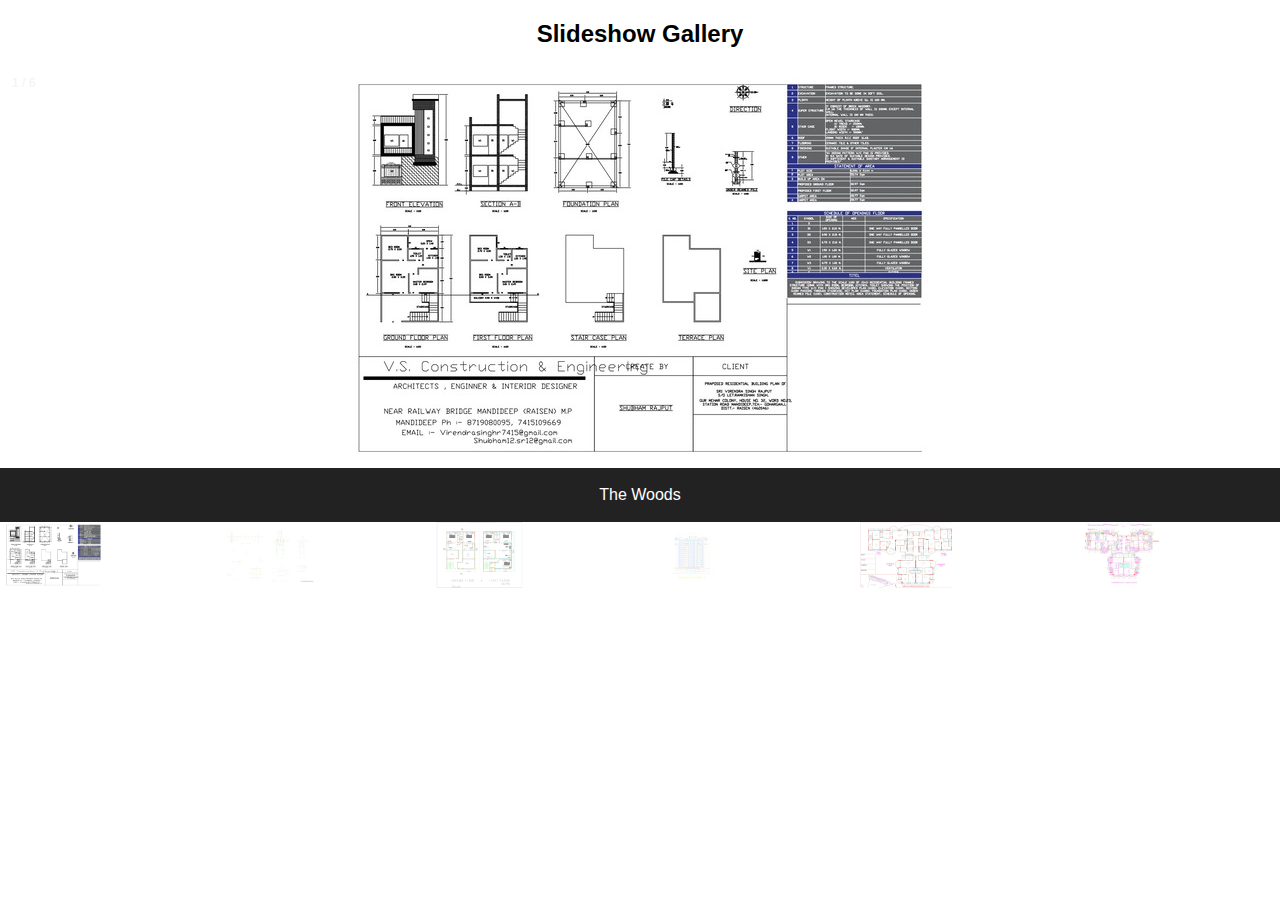
<file: paras-gallery.html>
<!DOCTYPE html>
<html>
<meta name="viewport" content="width=device-width, initial-scale=1">
<style>
body {
  font-family: Arial;
  margin: 0;
}

* {
  box-sizing: border-box;
}

img {
  vertical-align: middle;
}

/* Position the image container (needed to position the left and right arrows) */
.container {
  position: relative;
}

/* Hide the images by default */
.mySlides {
  display: none;
}

/* Add a pointer when hovering over the thumbnail images */
.cursor {
  cursor: pointer;
}

/* Next & previous buttons */
.prev,
.next {
  cursor: pointer;
  position: absolute;
  top: 40%;
  width: auto;
  padding: 16px;
  margin-top: -50px;
  color: white;
  font-weight: bold;
  font-size: 20px;
  border-radius: 0 3px 3px 0;
  user-select: none;
  -webkit-user-select: none;
}

/* Position the "next button" to the right */
.next {
  right: 0;
  border-radius: 3px 0 0 3px;
}

/* On hover, add a black background color with a little bit see-through */
.prev:hover,
.next:hover {
  background-color: rgba(0, 0, 0, 0.8);
}

/* Number text (1/3 etc) */
.numbertext {
  color: #f2f2f2;
  font-size: 12px;
  padding: 8px 12px;
  position: absolute;
  top: 0;
}

/* Container for image text */
.caption-container {
  text-align: center;
  background-color: #222;
  padding: 2px 16px;
  color: white;
}

.row:after {
  content: "";
  display: table;
  clear: both;
}

/* Six columns side by side */
.column {
  float: left;
  width: 16.66%;
}

/* Add a transparency effect for thumnbail images */
.demo {
  opacity: 0.6;
}

.active,
.demo:hover {
  opacity: 1;
}
</style>
<body>

<h2 style="text-align:center">Slideshow Gallery</h2>

<div class="container">
  <div class="mySlides">
    <div class="numbertext">1 / 6</div>
    <img src="paras-gallery-1.jpeg" style="width:50%">
  </div>

  <div class="mySlides">
    <div class="numbertext">2 / 6</div>
    <img src="paras-gallery-2.jpeg" style="width:50%">
  </div>

  <div class="mySlides">
    <div class="numbertext">3 / 6</div>
    <img src="paras-gallery-3.jpeg" style="width:50%">
  </div>
    
  <div class="mySlides">
    <div class="numbertext">4 / 6</div>
    <img src="paras-gallery-4.jpeg" style="width:50%">
  </div>

  <div class="mySlides">
    <div class="numbertext">5 / 6</div>
    <img src="paras-gallery-5.jpeg" style="width:50%">
  </div>
    
  <div class="mySlides">
    <div class="numbertext">6 / 6</div>
    <img src="paras-gallery-6.jpeg" style="width:50%">
  </div>
    
  <a class="prev" onclick="plusSlides(-1)">❮</a>
  <a class="next" onclick="plusSlides(1)">❯</a>

  <div class="caption-container">
    <p id="caption"></p>
  </div>

  <div class="row">
    <div class="column">
      <img class="demo cursor" src="paras-gallery-1.jpeg" style="width:50%" onclick="currentSlide(1)" alt="The Woods">
    </div>
    <div class="column">
      <img class="demo cursor" src="paras-gallery-2.jpeg" style="width:50%" onclick="currentSlide(2)" alt="Cinque Terre">
    </div>
    <div class="column">
      <img class="demo cursor" src="paras-gallery-3.jpeg" style="width:50%" onclick="currentSlide(3)" alt="Mountains and fjords">
    </div>
    <div class="column">
      <img class="demo cursor" src="paras-gallery-4.jpeg" style="width:50%" onclick="currentSlide(4)" alt="Northern Lights">
    </div>
    <div class="column">
      <img class="demo cursor" src="paras-gallery-5.jpeg" style="width:50%" onclick="currentSlide(5)" alt="Nature and sunrise">
    </div>    
    <div class="column">
      <img class="demo cursor" src="paras-gallery-6.jpeg" style="width:50%" onclick="currentSlide(6)" alt="Snowy Mountains">
    </div>
  </div>
</div>

<script>
let slideIndex = 1;
showSlides(slideIndex);

function plusSlides(n) {
  showSlides(slideIndex += n);
}

function currentSlide(n) {
  showSlides(slideIndex = n);
}

function showSlides(n) {
  let i;
  let slides = document.getElementsByClassName("mySlides");
  let dots = document.getElementsByClassName("demo");
  let captionText = document.getElementById("caption");
  if (n > slides.length) {slideIndex = 1}
  if (n < 1) {slideIndex = slides.length}
  for (i = 0; i < slides.length; i++) {
    slides[i].style.display = "none";
  }
  for (i = 0; i < dots.length; i++) {
    dots[i].className = dots[i].className.replace(" active", "");
  }
  slides[slideIndex-1].style.display = "block";
  slides[slideIndex - 1].style.textAlign = "center";
  dots[slideIndex-1].className += " active";
  captionText.innerHTML = dots[slideIndex-1].alt;
}
</script>
    
</body>
</html>
</file>
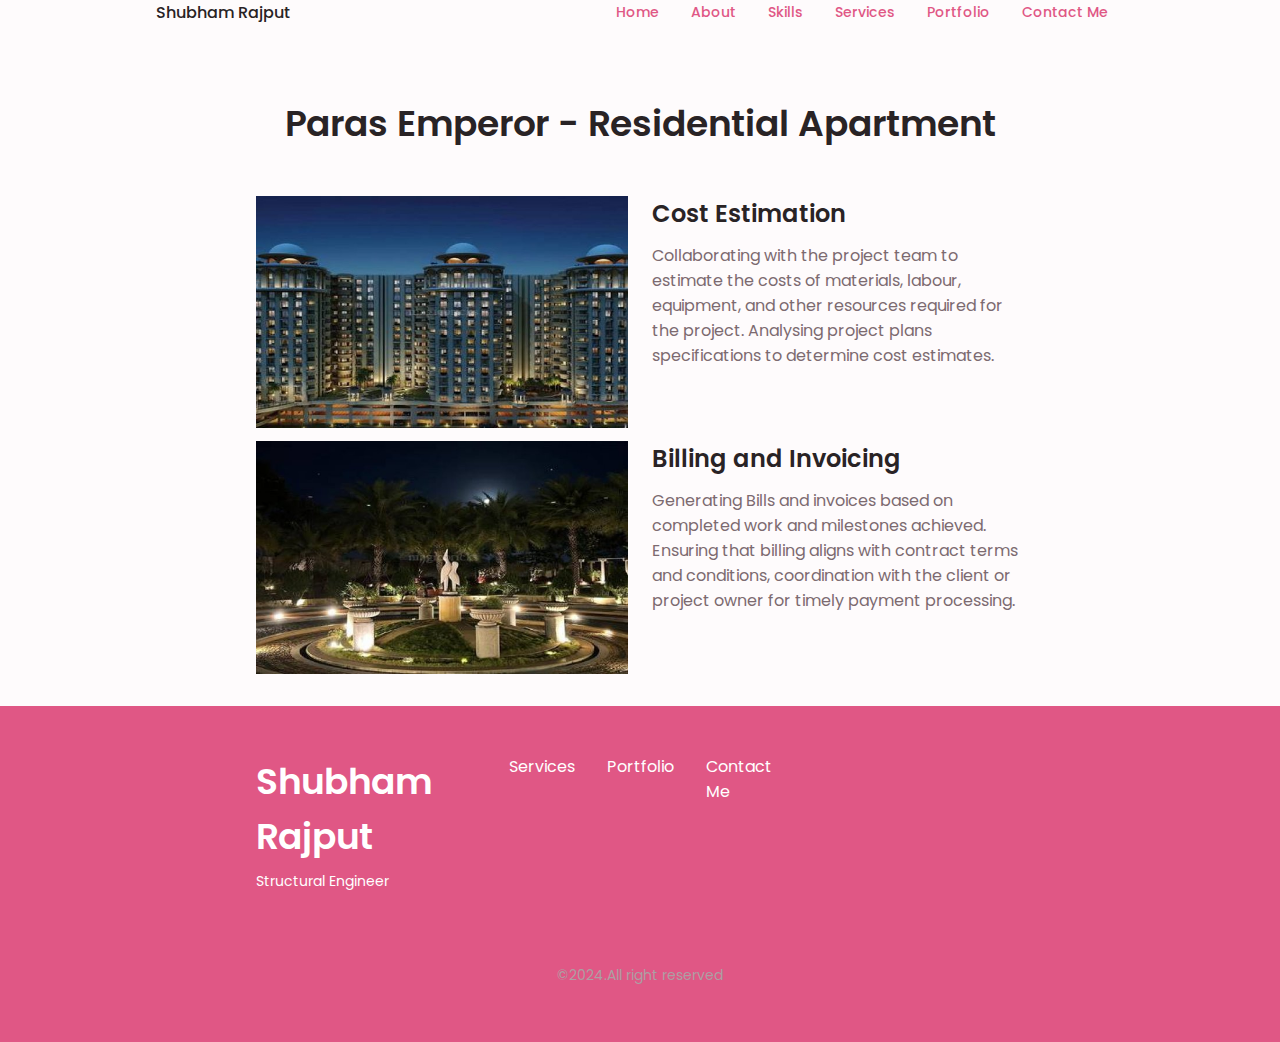
<file: paras.html>
<!DOCTYPE html>
<html lang="en">

<head>
    <meta charset="UTF-8">
    <meta name="viewport" content="width=device-width, initial-scale=1.0">

    <!--==================== UNICONS ====================-->
    <link rel="stylesheet" href="https://unicons.iconscout.com/release/v3.0.6/css/line.css">

    <!--==================== SWIPER CSS ====================-->
    <link rel="stylesheet" href="swiper-bundle.min.css">

    <!--==================== CSS ====================-->
    <link rel="stylesheet" href="styles.css">

    <title>Paras Emperor</title>
</head>

<body>
    <!--==================== HEADER ====================-->
    <header class="header" id="header">

        <nav class="nav container">
            <a href="#" class="nav__logo">Shubham Rajput</a>
            <div class="nav__menu" id="nav-menu">
                <ul class="nav__list grid">

                    <li class="nav__item">
                        <a href="https://shubham-rajput15.github.io/portfolio/#home" class="nav__link active-link">
                            <i class="uil uil-estate"></i> Home

                        </a>
                    </li>

                    <li class="nav__item">
                        <a href="https://shubham-rajput15.github.io/portfolio/#about" class="nav__link active-link">
                            <i class="uil uil-user"></i> About

                        </a>
                    </li>

                    <li class="nav__item">
                        <a href="https://shubham-rajput15.github.io/portfolio/#skills" class="nav__link active-link">
                            <i class="uil uil-file-alt"></i> Skills

                        </a>
                    </li>

                    <li class="nav__item">
                        <a href="https://shubham-rajput15.github.io/portfolio/#services" class="nav__link active-link">
                            <i class="uil uil-briefcase-alt"></i> Services

                        </a>
                    </li>

                    <li class="nav__item">
                        <a href="https://shubham-rajput15.github.io/portfolio/#portfolio" class="nav__link active-link">
                            <i class="uil uil-scenery"></i> Portfolio

                        </a>
                    </li>

                    <li class="nav__item">
                        <a href="https://shubham-rajput15.github.io/portfolio/#contact" class="nav__link active-link">
                            <i class="uil uil-message"></i> Contact Me

                        </a>
                    </li>

                </ul>

                <i class="uil uil-times nav__close" id="nav-close"></i>
            </div>

            <div class="nav__btns">
                <i class="uil uil-moon change-theme" id="theme-button"></i>
                <div class="nav__toggle" id="nav-toggle">
                    <i class="uil uil-apps"></i>
                </div>

                <!-- <div> -->

            </div>
        </nav>

    </header>

    <!--==================== MAIN ====================-->
    <main class="main">


        <section class="about section" id="about">
            <h2 class="section__title">Paras Emperor - Residential Apartment</h2>
            </section>
        <!--==================== Portfolio Additional 1 ====================-->
        <section class="project section ys-section">
                <div class="project__container container grid">
                    <div class="project__data">
<!--                         <a href="https://shubham-rajput15.github.io/portfolio/paras-gallery.html"> -->
                        <img src="paras1.jpg" alt="" class="project__img">
<!--                             </a> -->
                        </div>    
                    <div class="project__data">
                        <h2 class="project__title">Cost Estimation</h2>
                        <p class="project__description">Collaborating with the project team to estimate the
                            costs of materials, labour, equipment, and other resources required for the
                            project. Analysing project plans specifications to determine cost
                            estimates.</p>
                    </div>
                </div>
        </section>


         <!--====================  Portfolio Additional 2 ====================-->
         <section class="project section ys-section">
            <div class="project__container container grid">
                <div class="project__data">
                    <img src="paras2.jpg" alt="" class="project__img">
                    </div>
                <div class="project__data">
                    <h2 class="project__title">Billing and Invoicing</h2>
                    <p class="project__description">Generating Bills and invoices based on completed
                        work and milestones achieved. Ensuring that billing aligns with contract
                        terms and conditions, coordination with the client or project owner for
                        timely payment processing.</p>
                </div>
            </div>
    </section>
<!--    <section class="portfolio section">
        <div class="containers-slider">
            <div class="mySlides">
              <div class="numbertext">1 / 18</div>
              <img src="paras-club-house-1.png" style="width:100%">
            </div>
          
            <div class="mySlides">
              <div class="numbertext">2 / 18</div>
              <img class="img-slider" src="paras-club-house-2.jpg" style="width:100%">
            </div>
          
            <div class="mySlides">
              <div class="numbertext">3 / 18</div>
              <img class="img-slider" src="paras-club-house-3.jpg" style="width:100%">
            </div>
              
            <div class="mySlides">
              <div class="numbertext">4 / 18</div>
              <img  class="img-slider" src="paras-3d-walk-1.png" style="width:100%">
            </div>
          
            <div class="mySlides">
              <div class="numbertext">5 / 18</div>
              <img class="img-slider" src="paras-2d-elevation-2.png" style="width:100%">
            </div>
              
            <div class="mySlides">
              <div class="numbertext">6 / 18</div>
              <img class="img-slider" src="paras-2d-elevation-3.png" style="width:100%">
            </div>
             <div class="mySlides">
              <div class="numbertext">7 / 18</div>
              <img class="img-slider" src="paras-2d-elevation-4.png" style="width:100%">
            </div>
             <div class="mySlides">
              <div class="numbertext">8 / 18</div>
              <img class="img-slider" src="paras-2d-elevation-1.png" style="width:100%">
            </div>
             <div class="mySlides">
              <div class="numbertext">9 / 18</div>
              <img class="img-slider" src="Paras-FLOORPLAN-5BHK.jpg" style="width:100%">
            </div>

              <div class="mySlides">
              <div class="numbertext">10 / 18</div>
              <img class="img-slider" src="Paras-FLOORPLAN-3BHK.png" style="width:100%">
            </div>
              <div class="mySlides">
              <div class="numbertext">11 / 18</div>
              <img class="img-slider" src="Paras-FLOORPLAN-4BHK.jpg" style="width:100%">
            </div>
              <div class="mySlides">
              <div class="numbertext">12 / 18</div>
              <img class="img-slider" src="Paras-STRUCTUREDETAIL.png" style="width:100%">
            </div>
              <div class="mySlides">
              <div class="numbertext">13 / 18</div>
              <img class="img-slider" src="Paras-Structure-DETAIL2.png" style="width:100%">
            </div>
              <div class="mySlides">
              <div class="numbertext">14 / 18</div>
              <img class="img-slider" src="Paras-STAIRCASE.png" style="width:100%">
            </div>
              <div class="mySlides">
              <div class="numbertext">15 / 18</div>
              <img class="img-slider" src="Paras-DOORDETAILS.png" style="width:100%">
            </div>
              <div class="mySlides">
              <div class="numbertext">16 / 18</div>
              <img class="img-slider" src="Paras-LANDSCAPING1.png" style="width:100%">
            </div>
              <div class="mySlides">
              <div class="numbertext">17 / 18</div>
              <img class="img-slider" src="Paras-LANDSCAPING2.png" style="width:100%">
            </div>
              <div class="mySlides">
              <div class="numbertext">18 / 18</div>
              <img class="img-slider" src="Paras-LANDSCAPING3.png" style="width:100%">
            </div>
              
            <a class="prev" onclick="plusSlides(-1)">❮</a>
            <a class="next" onclick="plusSlides(1)">❯</a>
          
            <div class="caption-container">
              <p id="caption"></p>
            </div>
          
            <div class="row">
              <div class="column">
                <img class="demo cursor" src="paras-club-house-1.png" style="width:100%" onclick="currentSlide(1)" alt="The Woods">
              </div>
              <div class="column">
                <img class="demo cursor" src="paras-club-house-2.jpg" style="width:100%" onclick="currentSlide(2)" alt="Cinque Terre">
              </div>
              <div class="column">
                <img class="demo cursor" src="paras-club-house-3.jpg" style="width:100%" onclick="currentSlide(3)" alt="Mountains and fjords">
              </div>
              <div class="column">
                <img class="demo cursor" src="paras-3d-walk-1.png" style="width:100%" onclick="currentSlide(4)" alt="Northern Lights">
              </div>
              <div class="column">
                <img class="demo cursor" src="paras-2d-elevation-2.png" style="width:100%" onclick="currentSlide(5)" alt="Nature and sunrise">
              </div>    
              <div class="column">
                <img class="demo cursor" src="paras-2d-elevation-3.png" style="width:100%" onclick="currentSlide(6)" alt="Snowy Mountains">
              </div>
                 <div class="column">
                <img class="demo cursor" src="paras-2d-elevation-4.png" style="width:100%" onclick="currentSlide(7)" alt="Snowy Mountains">
              </div>
                 <div class="column">
                <img class="demo cursor" src="paras-2d-elevation-1.png" style="width:100%" onclick="currentSlide(8)" alt="Snowy Mountains">
              </div>
                 <div class="column">
                <img class="demo cursor" src="Paras-FLOORPLAN-5BHK.jpg" style="width:100%" onclick="currentSlide(9)" alt="Snowy Mountains">
              </div>
                 <div class="column">
                <img class="demo cursor" src="Paras-FLOORPLAN-3BHK.png" style="width:100%" onclick="currentSlide(10)" alt="Snowy Mountains">
              </div>
                 <div class="column">
                <img class="demo cursor" src="Paras-FLOORPLAN-4BHK.jpg" style="width:100%" onclick="currentSlide(11)" alt="Snowy Mountains">
              </div>
                 <div class="column">
                <img class="demo cursor" src="Paras-Structure-DETAIL2.png" style="width:100%" onclick="currentSlide(12)" alt="Snowy Mountains">
              </div>
                 <div class="column">
                <img class="demo cursor" src="Paras-STAIRCASE.png" style="width:100%" onclick="currentSlide(13)" alt="Snowy Mountains">
              </div>
                 <div class="column">
                <img class="demo cursor" src="Paras-PARKINGDETAILS.png" style="width:100%" onclick="currentSlide(14)" alt="Snowy Mountains">
              </div>
                 <div class="column">
                <img class="demo cursor" src="Paras-DOORDETAILS.png" style="width:100%" onclick="currentSlide(15)" alt="Snowy Mountains">
              </div>
                 <div class="column">
                <img class="demo cursor" src="Paras-LANDSCAPING1.png" style="width:100%" onclick="currentSlide(16)" alt="Snowy Mountains">
              </div>
                 <div class="column">
                <img class="demo cursor" src="Paras-LANDSCAPING2.png" style="width:100%" onclick="currentSlide(17)" alt="Snowy Mountains">
              </div>
                <div class="column">
                <img class="demo cursor" src="Paras-LANDSCAPING3.png" style="width:100%" onclick="currentSlide(18)" alt="Snowy Mountains">
              </div>
            </div>
          </div>
       </section> -->
       
    </main>

    <!--==================== FOOTER ====================-->
    <footer class="footer">
        <div class="footer__bg">
            <div class="footer__container container grid">
                <div>
                    <h1 class="footer__title">Shubham Rajput</h1>
                    <span class="footer__subtitle">Structural Engineer</span>
                </div>
                <ul class="footer__links">
                    <li>
                        <a href="https://shubham-rajput15.github.io/portfolio/#services" class="footer__link">Services</a>

                    </li>
                    <li>
                        <a href="https://shubham-rajput15.github.io/portfolio/#portfolio" class="footer__link">Portfolio</a>

                    </li>
                    <li>
                        <a href="https://shubham-rajput15.github.io/portfolio/#contact" class="footer__link">Contact Me</a>

                    </li>
                </ul>
                <div class="footer__socials">
                     <a href="https://www.facebook.com/Shubhamrajput87?mibextid=2JQ9oc" target="_blank" class="footer__social">
                        <i class="uil uil-facebook-f"></i>
                    </a>
                    <a href="https://www.instagram.com/_shubham_mr_rajput__?igsh=MWs2YmY4dnk5bTdsMw==" target="_blank" class="footer__social">
                        <i class="uil uil-instagram"></i>
                    </a>
                    <a href="https://linkedin.com/in/shubham-rajput-189816223/" target="_blank" class="footer__social">
                        <i class="uil uil-linkedin-alt"></i>
                    </a>

                </div>

            </div>
            <p class="footer__copy">&#169;2024.All right reserved</p>

        </div>

    </footer>

    <!--==================== SCROLL TOP ====================-->
    <a href="" class="scrollup" id="scroll-up">
        <i class="uil uil-arrow-up scrollup__icon"></i>
    </a>

    <!--==================== SWIPER JS ====================-->
    <script src="swiper-bundle.min.js"></script>

    <!--==================== MAIN JS ====================-->
    <script src="main.js"></script>
</body>

</html>

<style>

img {
  vertical-align: middle;
}

.containers-slider {
  position: relative;
   width: 900px;
    margin: auto;   
}

/* Hide the images by default */
.mySlides {
  display: none;
}

.cursor {
  cursor: pointer;
}

.prev,
.next {
  cursor: pointer;
  position: absolute;
  top: 40%;
  width: auto;
  padding: 16px;
  margin-top: -50px;
  color: white;
  font-weight: bold;
  font-size: 20px;
  border-radius: 0 3px 3px 0;
  user-select: none;
  -webkit-user-select: none;
}

.next {
  right: 0;
  border-radius: 3px 0 0 3px;
}

.prev:hover,
.next:hover {
  background-color: rgba(0, 0, 0, 0.8);
}

/* Number text (1/3 etc) */
.numbertext {
  color: #f2f2f2;
  font-size: 12px;
  padding: 8px 12px;
  position: absolute;
  top: 0;
}

.caption-container {
  text-align: center;
  background-color: #222;
  padding: 2px 16px;
  color: white;
}

.row:after {
  content: "";
  display: table;
  clear: both;
}

.column {
  float: left;
  width: 16.66%;
}

.demo {
  opacity: 0.6;
}

.active,
.demo:hover {
  opacity: 1;
}
</style>
</file>
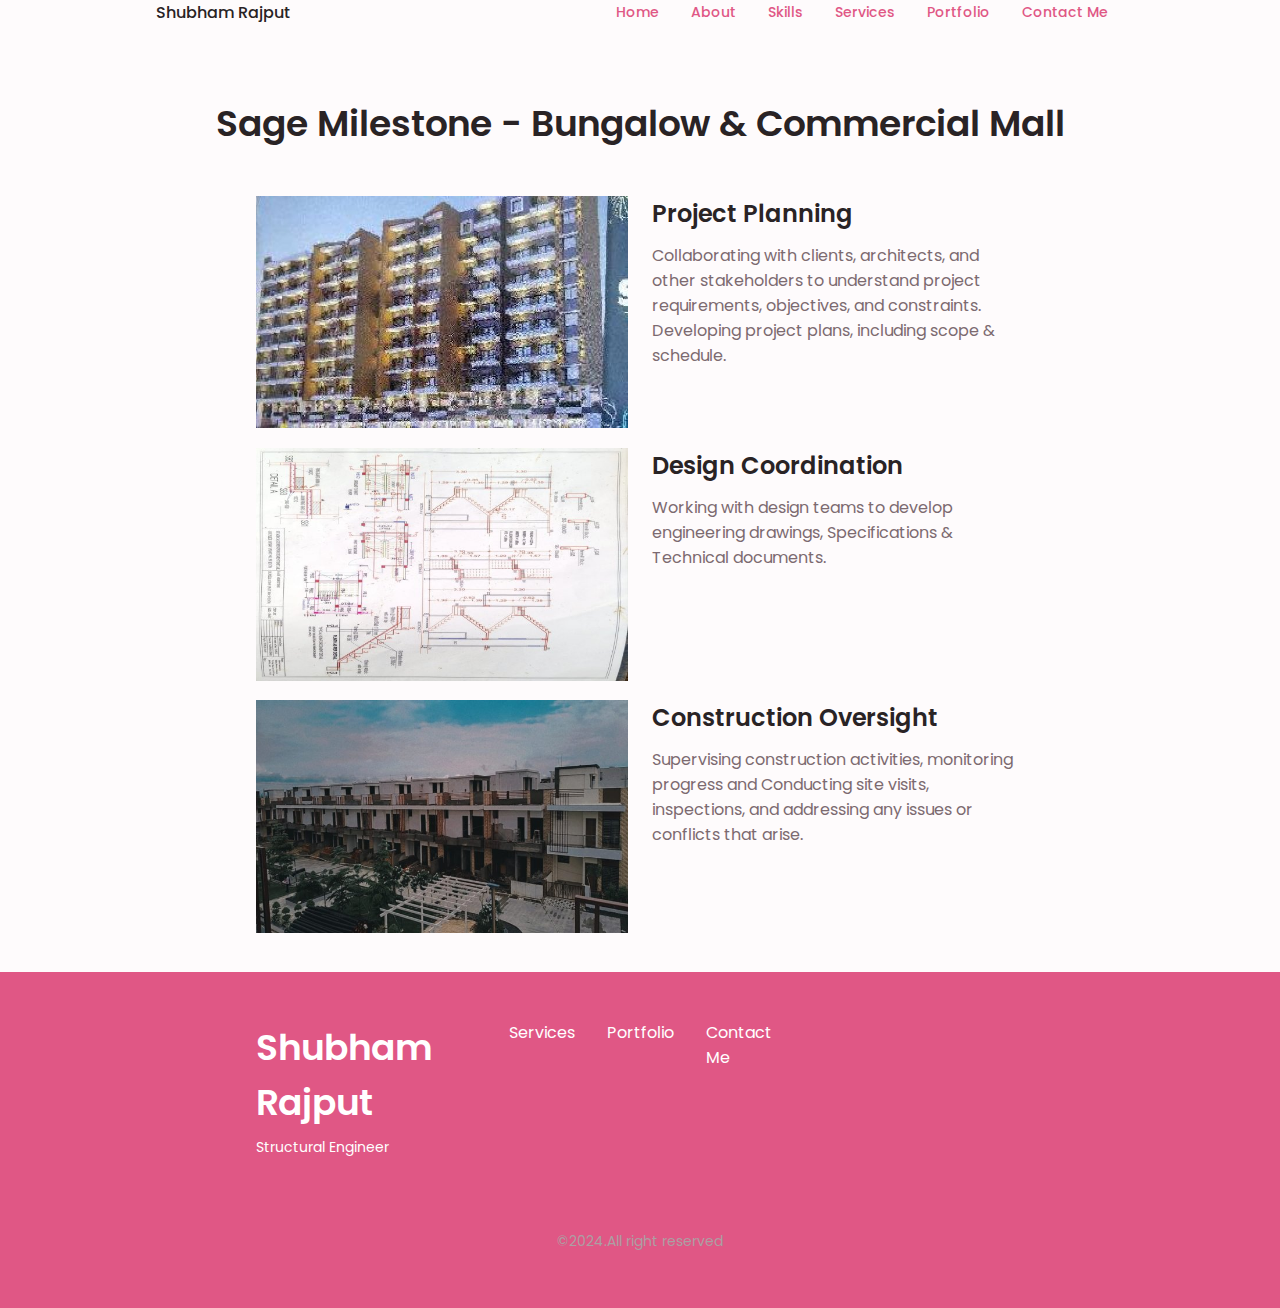
<file: stone.html>
<!DOCTYPE html>
<html lang="en">

<head>
    <meta charset="UTF-8">
    <meta name="viewport" content="width=device-width, initial-scale=1.0">

    <!--==================== UNICONS ====================-->
    <link rel="stylesheet" href="https://unicons.iconscout.com/release/v3.0.6/css/line.css">

    <!--==================== SWIPER CSS ====================-->
    <link rel="stylesheet" href="swiper-bundle.min.css">

    <!--==================== CSS ====================-->
    <link rel="stylesheet" href="styles.css">

    <title>Sage Milestone</title>
</head>

<body>
    <!--==================== HEADER ====================-->
    <header class="header" id="header">

        <nav class="nav container">
            <a href="#" class="nav__logo">Shubham Rajput</a>
            <div class="nav__menu" id="nav-menu">
                <ul class="nav__list grid">

                    <li class="nav__item">
                        <a href="https://shubham-rajput15.github.io/portfolio/#home" class="nav__link active-link">
                            <i class="uil uil-estate"></i> Home

                        </a>
                    </li>

                    <li class="nav__item">
                        <a href="https://shubham-rajput15.github.io/portfolio/#about" class="nav__link active-link">
                            <i class="uil uil-user"></i> About

                        </a>
                    </li>

                    <li class="nav__item">
                        <a href="https://shubham-rajput15.github.io/portfolio/#skills" class="nav__link active-link">
                            <i class="uil uil-file-alt"></i> Skills

                        </a>
                    </li>

                    <li class="nav__item">
                        <a href="https://shubham-rajput15.github.io/portfolio/#services" class="nav__link active-link">
                            <i class="uil uil-briefcase-alt"></i> Services

                        </a>
                    </li>

                    <li class="nav__item">
                        <a href="https://shubham-rajput15.github.io/portfolio/#portfolio" class="nav__link active-link">
                            <i class="uil uil-scenery"></i> Portfolio

                        </a>
                    </li>

                    <li class="nav__item">
                        <a href="https://shubham-rajput15.github.io/portfolio/#contact" class="nav__link active-link">
                            <i class="uil uil-message"></i> Contact Me

                        </a>
                    </li>

                </ul>

                <i class="uil uil-times nav__close" id="nav-close"></i>
            </div>

            <div class="nav__btns">
                <i class="uil uil-moon change-theme" id="theme-button"></i>
                <div class="nav__toggle" id="nav-toggle">
                    <i class="uil uil-apps"></i>
                </div>

                <!-- <div> -->

            </div>
        </nav>

    </header>

    <!--==================== MAIN ====================-->
    <main class="main">


        <section class="about section" id="about">
            <h2 class="section__title">Sage Milestone - Bungalow & Commercial Mall</h2>
            </section>
        <!--==================== Portfolio Additional 1 ====================-->
        <section class="project section ys-section">
                <div class="project__container container grid">
                    <div class="project__data">
                        <img src="m-1.jpg" alt="" class="project__img">
                        </div>    
                    <div class="project__data">
                        <h2 class="project__title">Project Planning</h2>
                        <p class="project__description">Collaborating with clients, architects, and other
                            stakeholders to understand project requirements, objectives, and
                            constraints. Developing project plans, including scope & schedule.</p>
                    </div>
                </div>
        </section>


         <!--====================  Portfolio Additional 2 ====================-->
         <section class="project section ys-section">
            <div class="project__container container grid">
                <div class="project__data">
                    <img src="milestone-2.jpeg" alt="" class="project__img">
                    </div>
                <div class="project__data">
                    <h2 class="project__title">Design Coordination</h2>
                    <p class="project__description">Working with design teams to develop
                        engineering drawings, Specifications & Technical documents.</p>
                </div>

            </div>
    </section>

     <!--==================== Portfolio Additional 3 ====================-->
     <section class="project section ys-section">
        <div class="project__container container grid">
            <div class="project__data">
                <img src="milestone-3.jpeg" alt="" class="project__img">
            </div>
            <div class="project__data">
                <h2 class="project__title">Construction Oversight</h2>
                <p class="project__description">Supervising construction activities, monitoring
                    progress and Conducting site visits, inspections, and addressing any
                    issues or conflicts that arise.</p>
            </div>
        </div>
</section>
   
       
    </main>

    <!--==================== FOOTER ====================-->
    <footer class="footer">
        <div class="footer__bg">
            <div class="footer__container container grid">
                <div>
                    <h1 class="footer__title">Shubham Rajput</h1>
                    <span class="footer__subtitle">Structural Engineer</span>
                </div>
                <ul class="footer__links">
                    <li>
                        <a href="https://shubham-rajput15.github.io/portfolio/#services" class="footer__link">Services</a>

                    </li>
                    <li>
                        <a href="https://shubham-rajput15.github.io/portfolio/#portfolio" class="footer__link">Portfolio</a>

                    </li>
                    <li>
                        <a href="https://shubham-rajput15.github.io/portfolio/#contact" class="footer__link">Contact Me</a>

                    </li>
                </ul>
                <div class="footer__socials">
                     <a href="https://www.facebook.com/Shubhamrajput87?mibextid=2JQ9oc" target="_blank" class="footer__social">
                        <i class="uil uil-facebook-f"></i>
                    </a>
                    <a href="https://www.instagram.com/_shubham_mr_rajput__?igsh=MWs2YmY4dnk5bTdsMw==" target="_blank" class="footer__social">
                        <i class="uil uil-instagram"></i>
                    </a>
                    <a href="https://linkedin.com/in/shubham-rajput-189816223/" target="_blank" class="footer__social">
                        <i class="uil uil-linkedin-alt"></i>
                    </a>
                </div>

            </div>
            <p class="footer__copy">&#169;2024.All right reserved</p>

        </div>

    </footer>

    <!--==================== SCROLL TOP ====================-->
    <a href="" class="scrollup" id="scroll-up">
        <i class="uil uil-arrow-up scrollup__icon"></i>
    </a>

    <!--==================== SWIPER JS ====================-->
    <script src="swiper-bundle.min.js"></script>

    <!--==================== MAIN JS ====================-->
    <script src="main.js"></script>
</body>

</html>
</file>
<file: styles.css>
/*==================== GOOGLE FONTS ====================*/
@import url("https://fonts.googleapis.com/css2?family=Poppins:wght@400;500;600&display=swap");

/*==================== VARIABLES CSS ====================*/
:root {
    --header-height: 3rem;

    /*========== Colors ==========*/
    /* Change favorite color */
    --hue-color: 340; /*Purple 250 - Green 142 - Blue 230 - Pink 340*/

    /* HSL color mode */
    --first-color: hsl(var(--hue-color), 69%, 61%);
    --first-color-second: hsl(var(--hue-color), 69%, 61%);
    --first-color-alt: hsl(var(--hue-color), 57%, 53%);
    --first-color-lighter: hsl(var(--hue-color), 92%, 85%);
    --title-color: hsl(var(--hue-color), 8%, 15%);
    --text-color: hsl(var(--hue-color), 8%, 45%);
    --text-color-light: hsl(var(--hue-color), 8%, 65%);
    --input-color: hsl(var(--hue-color), 70%, 96%);
    --body-color: hsl(var(--hue-color), 60%, 99%);
    --container-color: #fff;
    --scroll-bar-color: hsl(var(--hue-color), 12%, 90%);
    --scroll-thumb-color: hsl(var(--hue-color), 12%, 80%);

    /*========== Font and typography ==========*/
    --body-font: 'Poppins', sans-serif;

    /* .5rem = 8px, 1rem = 16px, 1.5rem = 24px ... */
    --big-font-size: 2rem;
    --h1-font-size: 1.5rem;
    --h2-font-size: 1.25rem;
    --h3-font-size: 1.125rem;
    --normal-font-size: .938rem;
    --small-font-size: .813rem;
    --smaller-font-size: .75rem;

    /*========== Font weight ==========*/
    --font-medium: 500;
    --font-semi-bold: 600;

    /*========== Margenes Bottom ==========*/
    /* .25rem = 4px, .5rem = 8px, .75rem = 12px ... */
    --mb-0-25: .25rem;
    --mb-0-5: .5rem;
    --mb-0-75: .75rem;
    --mb-1: 1rem;
    --mb-1-5: 1.5rem;
    --mb-2: 2rem;
    --mb-2-5: 2.5rem;
    --mb-3: 3rem;

    /*========== z index ==========*/
    --z-tooltip: 10;
    --z-fixed: 100;
    --z-modal: 1000;
}

/* Font size for large devices */
@media screen and (min-width: 968px) {
    :root {
        --big-font-size: 3rem;
        --h1-font-size: 2.25rem;
        --h2-font-size: 1.5rem;
        --h3-font-size: 1.25rem;
        --normal-font-size: 1rem;
        --small-font-size: .875rem;
        --smaller-font-size: .813rem;
    }
}

/*========== Variables Dark theme ==========*/
body.dark-theme{
  --first-color-second: hs1 (var(--hue-color),30%,8%);
  --title-color: hsl(var(--hue-color),8%,95%);
  --text-color: hsl(var(--hue-color),8%,75%);
  --input-color: hsl(var(--hue-color),29%,16%);
  --body-color: hsl(var(--hue-color),28%,12%);
  --container-color: hsl(var(--hue-color),29%,16%);
  --scroll-bar-color: hsl(var(--hue-color),12%,48%);
  --scroll-thumb-color: hsl(var(--hue-color),12%,36%);
}

/*========== Button Dark/Light ==========*/
.nav__btns{
  display: flex;
  align-items: center;
}
.change-theme{
  font-size: 1.25rem;
  color: var(--title-color);
  margin-right: var(--mb-1);
  cursor: pointer;
}
.change-theme:hover{
  color: var(--first-color);
}
/*==================== BASE ====================*/
* {
  box-sizing: border-box;
  padding: 0;
  margin: 0;
}

html {
  scroll-behavior: smooth;
}

body {
  margin: 0 0 var(--header-height) 0;
  font-family: var(--body-font);
  font-size: var(--normal-font-size);
  background-color: var(--body-color);
  color: var(--text-color);
}

h1, h2, h3, h4 {
  color: var(--title-color);
  font-weight: var(--font-semi-bold);
}

ul {
  list-style: none;
}

a {
  text-decoration: none;
}

img {
  max-width: 100%;
  height: auto;
}

/*==================== REUSABLE CSS CLASSES ====================*/
.section {
  padding: 2rem 0 4rem;
}

.section__title {
  font-size: var(--h1-font-size);
  color: var(--title-color);
}

.section__subtitle {
  display: block;
  font-size: var(--small-font-size);
  margin-bottom: var(--mb-3);
}

.section__title, 
.section__subtitle {
  text-align: center;
}

/*==================== LAYOUT ====================*/
.container {
  max-width: 768px;
  margin-left: var(--mb-1-5);
  margin-right: var(--mb-1-5);
}

.grid {
  display: grid;
  gap: 1.5rem;
}

.header {
  width: 100%;
  position: fixed;
  bottom: 0;
  left: 0;
  z-index: var(--z-fixed);
  background-color: var(--body-color);
}

/*==================== NAV ====================*/

.nav{
  max-width: 968px;
  height: var(--header-height);
  display: flex;
  justify-content: space-between;
  align-items: center;
}

.nav__logo,
.nav__toggle{
  color: var(--title-color);
  font-weight:var(--font-medium);
}

.nav__logo:hover{
  color:var(--first-color)
}

.nav__toggle{
  font-size: 1.1rem;
  cursor: pointer;
}
.nav__toggle:hover{
  color: var(--first-color);
}

@media screen and (max-width:767px) {
  .nav__menu{
    position:fixed;
    bottom:-100%;
    left:0;
    width:100%;
    background-color: var(--body-color);
    padding: 2rem 1.5rem 4rem;
    box-shadow: 0 -1px 4px rgba(0,0 ,0 ,.15);
    border-radius: 1.5rem 1.5rem 0 0;
    transition: .3s;
  }
}
  .nav__list{
    grid-template-columns: repeat(3,1fr);
    gap: 2rem;
  }
  .nav__link{
    display:flex;
    flex-direction: column;
    align-items: center;
    font-size: var(--small-font-size);
    color: var(--title-color);
    font-weight: var(--font-medium);
  }
  .nav__link:hover{
    color:var(--first-color)
  }
  .nav__icon{
    font-size: 1.2rem;
  }
  .nav__close{
    position: absolute;
    right: 1.3rem;
    bottom: .5rem;
    font-size: 1.5rem;
    cursor: pointer;
    color: var(--first-color);
  }
  .nav__close:hover{
  color: var(--first-color-alt);
}




/* show menu */

.show-menu{
  bottom: 0;
}
/* Active link */
.active-link{
  color: var(--first-color);
}

/* Change background header */
.scroll-header{
  box-shadow: 0 -1px 4px rgba(0,0,0,.15);
}

/*==================== HOME ====================*/

.home__container{
  gap: 1rem;
}
.home__content{
  grid-template-columns: 5fr 3fr;
  padding-top: 3.5rem;
  align-items: center;
}
.home__social{
  display: grid;
  grid-template-columns: max-content;
  row-gap: 1rem;
}
.home__social-icon{
  font-size: 1.25rem;
  color: var(--first-color);
}
.home__social-icon:hover{
  color: var(--first-color-alt);
}
.home__blob{
  width: 200px;
  fill: var(--first-color)
}
.home__blob-img{
  width: 170px;
}
.home__data{
  grid-column: 1/3;
}
.home__title{
  font-size: var(--big-font-size);
}
.home__subtitle{
  font-size: var(--h3-font-size);
  color: var(--text-color);
  font-weight: var(--font-medium);
  margin-bottom: var(--mb-0-75);
}
.home__description{
  margin-bottom: var(--mb-2);
}
.home__scroll{
  display: none;
}
.home__scroll-button{
  color: var(--first-color);
  transition: .3s;
}
.home__scroll-button:hover{
  transform: translate(.25rem);
}
.home__scroll-mouse{
  font-size: 2rem;
}
.home__scroll-name{
  font-size: var(--small-font-size);
  color: var(--title-color);
  font-weight: var(--font-medium);
  margin-right: var(--mb-0-25);
}
.home__scroll-arrow{
  font-size: 1.25rem;
}

/*==================== BUTTONS ====================*/

.button{
  display: inline-block;
  background-color: var(--first-color);
  color: #fff;
  padding: 1rem;
  border-radius: .5rem;
  font-weight: var(--font-medium);
}
.button:hover{
  background-color: var(--first-color-alt);
}
.button__icon{
  font-size: 1.25rem;
  margin-left: var(--mb-0-5);
  transition: .3s;
}
.button--white{
background-color: #FFF;
color: var(--first-color);
}
.button--white:hover{
  background-color: #FFF;
}
.button--flex{
  display: inline-flex;
  align-items: center;
}
.button--small{
  padding: .75rem 1rem;
}
.button--link{
  padding: 0;
  background-color: transparent;
  color: var(--first-color);
}
.button--link:hover{
  background-color: transparent;
  color: var(--first-color-alt);
}
/*==================== ABOUT ====================*/
.about__img{
  width:200px;
  border-radius:.5rem;
  justify-self: center;
  align-self: center;
}

.about__description{
  text-align: center;
  margin-bottom: var(--mb-2-5);
}

.about__info{
  display: flex;
  justify-content: space-evenly;
  margin-bottom: var(--mb-2-5);
}

.about__info-title{
  font-size: var(--h2-font-size);
  font-weight: var(--font-semi-bold);
  color: var(--title-color);
}

.about__info-name{
  font-size: var(--smaller-font-size);
}

.about__info-title,
.about__info-name{
  display: block;
  text-align: center;
}

.about__buttons{
  display: flex;
  justify-content: center;
}

/*==================== SKILLS ====================*/
.skills__content.skills__open {
  margin-bottom: 30px;
}
.skills__container{
  row-gap: 0;
}
.skills__header{
  display: flex;
  align-items: center;
  margin-bottom: var(--mb-2-5);
  cursor: pointer;
}

.skills__icon,
.skills__arrow{
  font-size: 2rem;
  color: var(--first-color);
}

.skills__icon{
  margin-right: var(--mb-0-75);
}

.skills__title{
  font-size: var(--h3-font-size);
}

.skills__subtitle{
  font-size: var(--small-font-size);
  color: var(--text-color-light);
}

.skills__arrow{
  margin-left: auto;
  transition: .4s;
}
.skills__list{
  row-gap: 1.5rem;
  padding-left: 2.7rem;
}
.skills__titles{
  display: flex;
  justify-content: space-between;
  margin-bottom: var(--mb-0-5);
}

.skills__name{
  font-size: var(--normal-font-size);
  font-weight: var(--font-medium);
}

.skills__bar,
.skills__percentage{
  height: 5px;
  border-radius: .25rem;
}

.skills__bar{
  background-color: var(--first-color-lighter);
}
.skills__percentage{
  display: block;
  background-color: var(--first-color);
}

.skills__html{
  width: 90%;
}
.skills__css{
  width: 80%;
}
.skills__js{
  width: 60%;
}
.skills__react{
  width: 90%;
}
.skills__tailwind{
  width: 90%;
}
.skills__php{
  width: 50%;
}
.skills__node{
  width: 50%;
}
.skills__python{
  width: 40%;
}
.skills__firebase{
  width: 60%;
}
.skills__figma{
  width: 90%;
}
.skills__sketch{
  width: 90%;
}
.skills__photoshop{
  width: 90%;
}
.skills__canva{
  width: 90%;
}
.skills__close .skills__list{
  height: 0;
  overflow: hidden;
}
.skills__open .skills__list{
  height: max-content;
  margin-bottom: var(--mb-2-5);
}
.skills__open .skills__arrow{
  transform: rotate(-180deg);
}
/*==================== QUALIFICATION ====================*/

.qualification__tabs{
  display: flex;
  justify-content: space-evenly;
  margin-bottom: var(--mb-2);
}
.qualification__button{
  font-size: var(--h3-font-size);
  font-weight: var(--font-medium);
  cursor: pointer;
}
.qualification__button:hover{
  color: var(--first-color);
}
.qualification__icon{
font-size: 1.8rem;
margin-right: var(--mb-0-25);
}
.qualification__data{
  display: grid;
  grid-template-columns: 1fr max-content 1fr;
  column-gap: 1.5rem;
}
.qualification__title{
  font-size: var(--normal-font-size);
  font-weight: var(--font-medium);
}
.qualification__subtitle{
  font-size: var(--small-font-size);
  display: block;
  margin-bottom: var(--mb-1);
}
.qualification__calendar{
  font-size: var(--small-font-size);
  color: var(--text-color-light);
}

.qualification__rounder{
  display: inline-block;
  width: 13px;
  height: 13px;
  background-color: var(--first-color);
  border-radius: 50%;
}
.qualification__line{
  display: block;
  width: 1px;
  height: 100%;
  background-color: var(--first-color);
  transform: translate(6px,-7px);
}
.qualification [data-content]{
  display: none;
}
.qualification__active[data-content]{
  display: block;
}
.qualification__button.qualification__active{
  color: var(--first-color);
}
/*==================== SERVICES ====================*/
.services__container{
  gap: 1.5rem;
  grid-template-columns: repeat(2,1fr);
}
.services__content{
  position: relative;
  background-color: var(--container-color);
  padding: 3.5rem .5rem 1.25rem 1.5rem;
  border-radius: .25rem;
  box-shadow: 0 2px 4px rgba(0,0,0,.15);
  transition: .3s;
}
.services__content:hover{
  box-shadow: 0 4px 8px rgba(0,0,0,.15);
}
.services__icon{
  display: block;
  font-size: 1.5rem;
  color: var(--first-color);
  margin-bottom: var(--mb-1);
}
.services__title{
  font-size: var(--h3-font-size);
  margin-bottom: var(--mb-1);
  font-weight: var(--font-medium);
}
.services__button{
  cursor: pointer;
  font-size: var(--small-font-size);
}
.services__button:hover .button__icon{
  transform: translateX(.25rem);
}
.services__modal{
  position: fixed;
  top: 0;
  bottom: 0;
  right: 0;
  left: 0;
  background-color: rgba(0,0 ,0 ,.5);
  display: flex;
  align-items: center;
  justify-content: center;
  padding: 0 1rem;
  z-index: var(--z-modal);
  opacity: 0;
  visibility: hidden;
  transition: .3s;
}
.services__modal-content{
  position: relative;
  background-color: var(--container-color);
  padding: 1.5rem;
  border-radius: .5rem;
}
.services__modal-services{
  row-gap: 1rem;
}
.services__modal-service{
  display: flex;
}
.services__model-title{
  font-size: var(--h3-font-size);
  font-weight: var(--font-medium);
  margin-bottom: var(--mb-1-5);
}
h3.services__modal-title {
  margin-bottom: 20px;
}
.services__modal-close{
  position: absolute;
  top:1rem;
  right:1rem;
  font-size: 1.5rem;
  color: var(--first-color);
  cursor: pointer;
}
.services__modal-icon{
  color: var(--first-color);
  margin-right: var(--mb-0-25);
}
/* Active Modal */
.active-modal{
  opacity: 1;
  visibility: visible;
}

/*==================== PORTFOLIO ====================*/

.ys-section{
  padding-top: 0px !important;
  padding-bottom: 0px !important;
}
.portfolio__container{
  overflow: initial;
}
.portfolio__content{
  padding: 0 1.5rem;
}
.portfolio__img{
/*   width: 265px; */
  width: 650px;
  border-radius: .5rem;
  justify-self: center;
}
.portfolio__title{
  font-size: var(--h3-font-size);
  margin-bottom: var(--mb-0-5);
}
.portfolio__description{
  margin-bottom: var(--mb-0-75);
}
.portfolio__button:hover .button__icon{
  transform: translateX(.25rem);
}
.swiper-button-prev::after,
.swiper-button-next::after{
  content: '';
}
.swiper-portfolio-icon{
  font-size: 2rem;
  color: var(--first-color);
}
.swiper-button-prev{
  left: -.5rem;
}
.swiper-button-next{
  right: -.5rem;
}
.swiper-container-horizontal > .swiper-pagination-bullets{
  bottom: -2.5rem;
}
.swiper-pagination-bullet-active{
  background-color: var(--first-color);
}
.swiper-button-prev,
.swiper-button-next,
.swiper-pagination-bullet{
outline: none;
}
/*==================== PROJECT IN MIND ====================*/
.project{
  text-align: center;
}
.project__bg{
  background-color: var(--first-color-second);
  padding-top: 3rem;
}
.project__title{
  font-size: var(--h2-font-size);
  margin-bottom: var(--mb-0-75);
}
.project__description{
  margin-bottom: var(--mb-1-5);
}
.project__title,
.project__description{
/*   color: var(--text-color-light); */
}
.project__img{
  width: 232ps;
  justify-self: center;
}

/*==================== TESTIMONIAL ====================*/
.testimonial__data,
.testimonial__header{
  display: flex;
}
.testimonial__data{
  justify-content: space-between;
  margin-bottom: var(--mb-1);
}
.testimonial__img{
  width: 60px;
  height: 60px;
  border-radius: 50%;
  margin-right: var(--mb-0-75);
}
.testimonial__name{
  font-size: var(--h3-font-size);
  font-weight: var(--font-medium);
}
.testimonial__client{
  font-size: var(--small-font-size);
  color: var(--first-color-light);
}
.testimonial__description{
  margin-bottom: var(--mb-2-5);
}
.testimonial__icon-star{
  color: var(--first-color);
}
.swiper-container .swiper-pagination-testimonial{
  bottom: 0;
}
/*==================== CONTACT ME ====================*/
.contact__container{
  row-gap: 3rem;
}
.contact__information{
  display: flex;
  margin-bottom: var(--mb-2);
}
.contact__icon{
  font-size: 2rem;
  color: var(--first-color);
  margin-right: var(--mb-0-75);
}
.contact__title{
  font-size: var(--h3-font-size);
  font-weight: var(--font-medium);
}
.contact__subtitle{
  font-size: var(--small-font-size);
  color: var(--text-color-light);
}
.contact__content{
  background-color: var(--input-color);
  border-radius: .5rem;
  padding: .75rem 1rem .25rem;
}
.contact__label{
  font-size: var(--small-font-size);
  color: var(--title-color);
}
.contact__input{
width: 100%;
background-color: var(--input-color);
color: var(--text-color);
font-family: var(--body-font);
font-size: var(--normal-font-size);
border: none;
outline: none;
padding: .25rem .5rem .5rem 0 ;

}

/*==================== FOOTER ====================*/
.footer{
  padding-top: 2rem;
}
.footer__container{
  row-gap: 3.5;
}
.footer__bg{
  background-color: var(--first-color-second);
  padding: 2rem 0 3rem;
}
.footer__title{
  font-size: var(--h1-font-size);
  margin-bottom: var(--mb-0-25);
}
.footer__subtitle{
  font-size: var(--small-font-size);
}
.footer__links{
  display: flex;
  flex-direction: column;
}
.footer__link:hover{
  color: var(--first-color-lighter);
}
.footer__social{
  font-size: 1.25rem;
  margin-right: var(--mb-1-5);
}
.footer__social:hover{
  color: var(--first-color-lighter);
}
.footer__copy{
  font-size: var(--small-font-size);
  text-align: center;
  color: var(--text-color-light);
  /* color: #FFF; */
  margin-top: 3rem;
}
.footer__title,
.footer__subtitle,
.footer__link,
.footer__social{
  color: #FFF;

}
/*========== SCROLL UP ==========*/
.scrollup{
  position: fixed;
  right: 1rem;
  bottom: -20%;
  background-color: var(--first-color);
  opacity: .8;
  padding: 0 .3rem;
  border-radius: .4rem;
  z-index: var(--z-tooltip);
  transition: .4s;
}
.scrollup:hover{
  background-color: var(--first-color-alt);
}
.scrollup__icon{
  font-size: 1.5rem;
  color: #FFF;
}
/* Show scroll */
.show-scroll{
  bottom: 5rem;
}

/*========== SCROLL BAR ==========*/
::-webkit-scrollbar{
  width: .60rem;
  background-color: var(--scroll-bar-color);
  border-radius: .5rem;
}
::-webkit-scrollbar-thumb{
  background-color: var(--scroll-thumb-color);
  border-radius: .5rem;
}
::-webkit-scrollbar-thumb:hover{
  background-color: var(--text-color-light);
}

/*==================== MEDIA QUERIES ====================*/
/* For small devices */
@media screen and (max-width: 350px) {
  .container{
    margin-left: var(--mb-1);
    margin-right: var(--mb-1);
  }
  .nav__menu{
    padding: 2rem .25rem 4rem;
  }
  .nav__list{
    column-gap: 0;
  }
  .home__content{
    grid-template-columns: .25fr 3fr;
  }
  .home__blob{
    width: 180px;
  }
  .skills__title{
    font-size: var(--normal-font-size);
  }
  .qualification__data{
    gap: .5rem;
  }
  .services__container{
    grid-template-columns: max-content;
    justify-content: center;
  }
  .services__content{
    padding-right: 3.5rem;
  }
  .services__modal{
    padding: 0 .5rem;
  }
  .project__img{
    width: 200px;
  }
  .testimonial__data,
  .testimonial__header{
    flex-direction: column;
    align-items: center;
  }
  .testimonial__img{
    margin-right: 0;
    margin-bottom: var(--mb-0-25);
  }
  .testimonial__data,
  .testimonial__description{
    text-align: center;
  }
}

/* For medium devices */

@media screen and (min-width: 568px ) {
  .home__content{
    grid-template-columns: max-content 1fr 1fr;
  }
  .home__data{
    grid-column: initial;
  }
  .home__img{
    order: 1;
    justify-self: center;
  }
  .about__container,
  .skills__container,
  .portfolio__content,
  .project__container,
  .contact__container,
  .footer__container{
    grid-template-columns: repeat(2, 1fr );
  }
  .qualification__sections{
    display: grid;
    grid-template-columns: .6fr;
    justify-content: center;
  }
}


@media screen and (min-width: 768px) {
  .container{
    margin-left: auto;
    margin-right: auto;
  }
  body{
    margin: 0;
  }
  .section{
    padding: 6rem 0 2rem;
  }
  .section__subtitle{
    margin-bottom: 4rem;
  }
  .header{
    top: 0;
    bottom: initial;
  }
  .header,
  .main,
  .footer__container{
    padding: 0 1rem;
  }
  .nav{
    height: var(--header-height) + 1.5rem;
    column-gap: 1rem;
  }
  .nav__icon,
  .nav__close,
  .nav__toggle{
    display: none;
  }
  .nav__list{
    display: flex;
    column-gap: 2rem;
  }
  .nav__menu{
    margin-left: auto;
  }
  .change-theme{
    margin: 0;
  }
  .home__container{
    row-gap: 5rem ;
  }
  .home__content{
    padding-top: 5.5rem;
    column-gap: 2rem;
  }
  .home__blob{
    width: 270px;
  }
  .home__scroll{
    display: block;
  }
  .home__scroll-button{
    margin-left: 3rem;
  }
  .about__container{
    column-gap: 5rem;
  }
  .about__img{
    width: 350px;
  }
  .about__description{
    text-align: initial;
  }
  .about__info{
    justify-content: space-between;
  }
  .about__buttons{
    justify-content: initial;
  }
  .qualification__tabs{
    justify-content: center;
  }
  .qualification__button{
    margin: 0 var(--mb-1);
  }
  .qualification__sections{
    grid-template-columns: .5fr;
  }
  .services__container{
    grid-template-columns: repeat(3, 218px);
    justify-content: center;
  }
  .services__icon{
    font-size: 2rem;
  }
  .services__container{
    padding: 6rem 0 2rem 2.5rem;
  }
  .services__modal-content{
    width: 450px;
  }
/*   .portfolio__img{
    width: 320px;
  } */
  .portfolio__content{
    align-items: center;
  }
  .project{
    text-align: initial;
  }
  .project__bg{
    background: none;
  }
  .portfolio__container{
    background-color: var(--first-color-second);
    border-radius: 3rem;
    padding: 3rem 2.5rem 0;
    grid-template-columns: 1fr max-content;
    column-gap: 3rem;
  }
  .project__data{
    padding-top: .8rem;
  }
  .footer__container{
    grid-template-columns: repeat(3,1fr);
  }
  .footer__bg{
    padding: 3rem 0 3.5rem;
  }
  .footer__links{
    flex-direction: row;
    column-gap: 2rem;
  }
  .footer__socials{
   justify-self: flex-end;
  }
  .footer__copy{
    margin-top: 4.5rem;
  }
}
/* For large devices */

@media screen and (min-width: 1024px) {
  .header,
  .main,
  .footer__container{
    padding: 0;
  }
  .home__blob{
    width: 320px;
  }
  .home__social{
    transform: translateX(-6rem);
  }
  .services__container{
    grid-template-columns: repeat(3, 238px);
  }
  .portfolio__content{
    column-gap: 5rem;
  }
  .swiper-portfolio-icon{
    font-size: 3.5rem;
  }
  .swiper-button-prev{
    left: -3.5rem;
  }
  .swiper-button-next{
    right: -3.5rem;
  }
  .swiper-container-horizontal > .swiper-pagination-bullets{
    bottom: -4.5rem;
  }
  .contact__form{
    width: 460px;
  }
  .contact__inputs{
  grid-template-columns: repeat(2,1fr);
  }
}


.swiper-portfolio-icon {
    font-size: 3.5rem;
    display: none !important;
}
</file>
